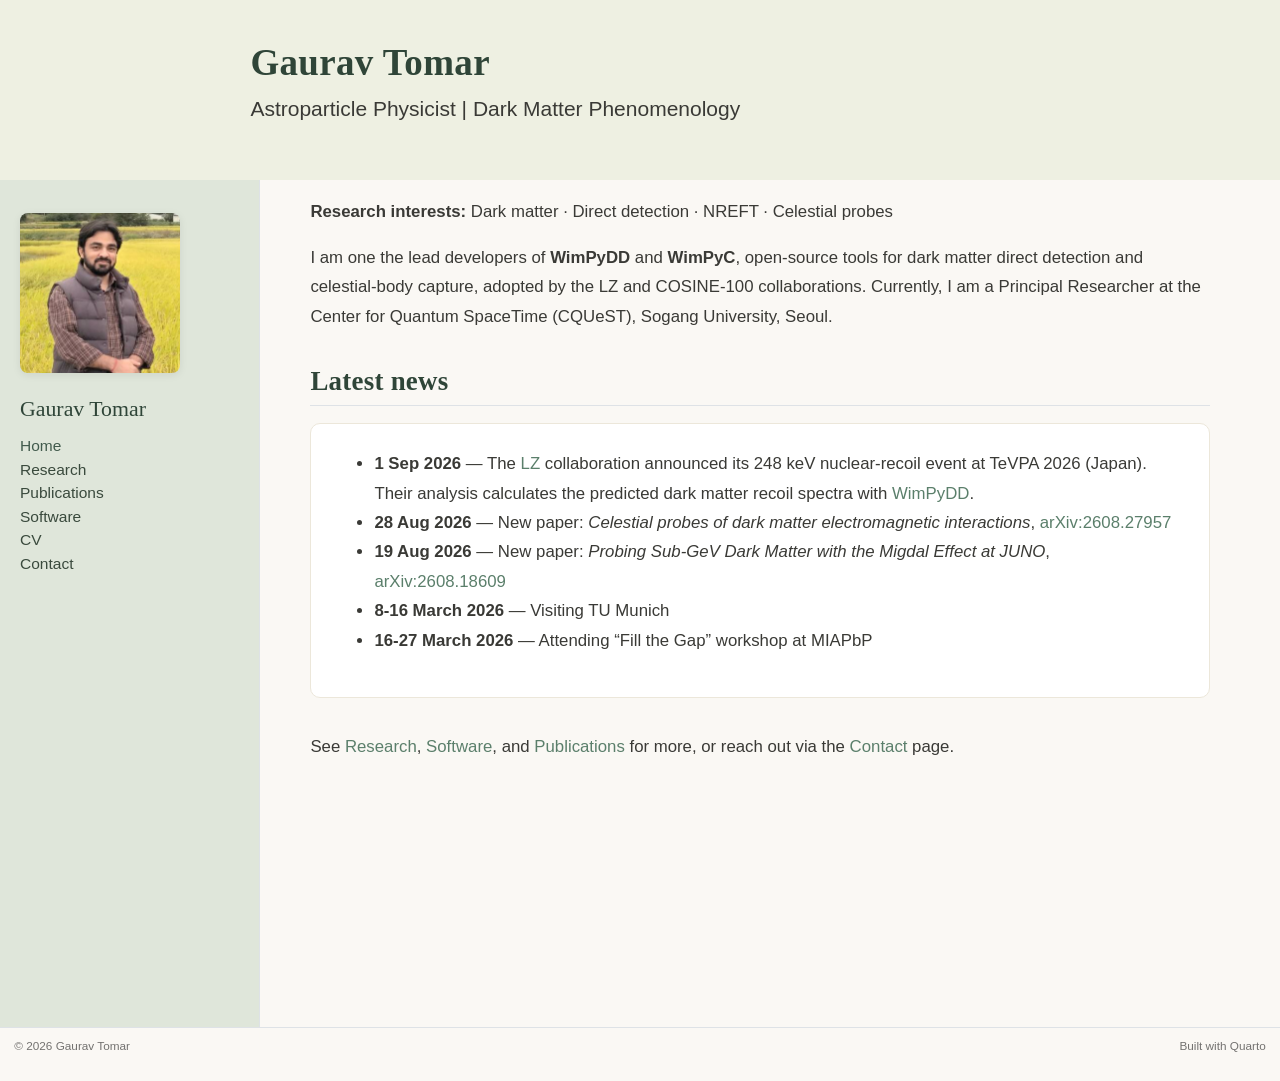
<file: index.html>
<!DOCTYPE html>
<html xmlns="http://www.w3.org/1999/xhtml" lang="en" xml:lang="en"><head>

<meta charset="utf-8">
<meta name="generator" content="quarto-1.10.18">

<meta name="viewport" content="width=device-width, initial-scale=1.0, user-scalable=yes">


<title>Gaurav Tomar</title>
<style>
/* Default styles provided by pandoc.
** See https://pandoc.org/MANUAL.html#variables-for-html for config info.
*/
span.smallcaps{font-variant: small-caps;}
div.columns{display: flex; gap: 1.5em;}
div.column{flex: auto;}
@media screen {
div.columns{gap: min(4vw, 1.5em);}
div.column{overflow-x: auto;}
}
div.hanging-indent{margin-left: 1.5em; text-indent: -1.5em;}
ul.task-list{list-style: none;}
ul.task-list li input[type="checkbox"] {
  width: 0.8em;
  margin: 0 0.8em 0.2em -1em; /* quarto-specific, see https://github.com/quarto-dev/quarto-cli/issues/4556 */ 
  vertical-align: middle;
}
</style>


<script src="site_libs/quarto-nav/quarto-nav.js"></script>
<script src="site_libs/quarto-nav/headroom.min.js"></script>
<script src="site_libs/clipboard/clipboard.min.js"></script>
<script src="site_libs/quarto-search/autocomplete.umd.js"></script>
<script src="site_libs/quarto-search/fuse.min.js"></script>
<script src="site_libs/quarto-search/quarto-search.js"></script>
<meta name="quarto:offset" content="./">
<script src="site_libs/quarto-html/quarto.js" type="module"></script>
<script src="site_libs/quarto-html/tabsets/tabsets.js" type="module"></script>
<script src="site_libs/quarto-html/popper.min.js"></script>
<script src="site_libs/quarto-html/tippy.umd.min.js"></script>
<script src="site_libs/quarto-html/anchor.min.js"></script>
<link href="site_libs/quarto-html/tippy.css" rel="stylesheet">
<link href="site_libs/quarto-html/quarto-syntax-highlighting-64a204ab8560d761af7679ceaba22944.css" rel="stylesheet" id="quarto-text-highlighting-styles">
<script src="site_libs/bootstrap/bootstrap.min.js"></script>
<link href="site_libs/bootstrap/bootstrap-icons.css" rel="stylesheet">
<link href="site_libs/bootstrap/bootstrap-e69eade5d46d3f42a727cbad6e62cd11.min.css" rel="stylesheet" append-hash="true" id="quarto-bootstrap" data-mode="light">
<script id="quarto-search-options" type="application/json">{
  "location": "sidebar",
  "copy-button": false,
  "collapse-after": 3,
  "panel-placement": "start",
  "type": "textbox",
  "limit": 50,
  "keyboard-shortcut": [
    "f",
    "/",
    "s"
  ],
  "show-item-context": false,
  "language": {
    "search-no-results-text": "No results",
    "search-matching-documents-text": "matching documents",
    "search-copy-link-title": "Copy link to search",
    "search-hide-matches-text": "Hide additional matches",
    "search-more-match-text": "more match in this document",
    "search-more-matches-text": "more matches in this document",
    "search-clear-button-title": "Clear",
    "search-text-placeholder": "",
    "search-detached-cancel-button-title": "Cancel",
    "search-submit-button-title": "Submit",
    "search-label": "Search"
  }
}</script>
<style>html{ scroll-behavior: smooth; }</style>
<style>

      .quarto-title-block .quarto-title-banner {
        background: #eef0e2;
      }
</style>


<link rel="stylesheet" href="styles.css">
</head>

<body class="nav-sidebar docked fullcontent quarto-light">

<div id="quarto-search-results"></div>
  <header id="quarto-header" class="headroom fixed-top quarto-banner">
  <nav class="quarto-secondary-nav">
    <div class="container-fluid d-flex">
      <button type="button" class="quarto-btn-toggle btn" data-bs-toggle="collapse" role="button" data-bs-target=".quarto-sidebar-collapse-item" aria-controls="quarto-sidebar" aria-expanded="false" aria-label="Toggle sidebar navigation" onclick="if (window.quartoToggleHeadroom) { window.quartoToggleHeadroom(); }">
        <i class="bi bi-layout-text-sidebar-reverse"></i>
      </button>
        <nav class="quarto-page-breadcrumbs" aria-label="breadcrumb"><ol class="breadcrumb"><li class="breadcrumb-item"><a href="./index.html">Home</a></li></ol></nav>
        <a class="flex-grow-1" role="navigation" data-bs-toggle="collapse" data-bs-target=".quarto-sidebar-collapse-item" aria-controls="quarto-sidebar" aria-expanded="false" aria-label="Toggle sidebar navigation" onclick="if (window.quartoToggleHeadroom) { window.quartoToggleHeadroom(); }">      
        </a>
    </div>
  </nav>
</header>
<!-- content -->
<header id="title-block-header" class="quarto-title-block default page-columns page-full">
  <div class="quarto-title-banner page-columns page-full">
    <div class="quarto-title column-body">
      <h1 class="title">Gaurav Tomar</h1>
            <p class="subtitle lead">Astroparticle Physicist | Dark Matter Phenomenology</p>
                      </div>
  </div>
    
  
  <div class="quarto-title-meta">

      
    
      
    </div>
    
  
  </header><div id="quarto-content" class="quarto-container page-columns page-rows-contents page-layout-article">
<!-- sidebar -->
  <nav id="quarto-sidebar" class="sidebar collapse collapse-horizontal quarto-sidebar-collapse-item sidebar-navigation docked overflow-auto">
    <div class="pt-lg-2 mt-2 text-left sidebar-header sidebar-header-stacked">
      <a href="./index.html" class="sidebar-logo-link">
      <img src="./photo.jpg" alt="Gaurav Tomar" class="sidebar-logo light-content py-0 d-lg-inline d-none">
      <img src="./photo.jpg" alt="Gaurav Tomar" class="sidebar-logo dark-content py-0 d-lg-inline d-none">
      </a>
    <div class="sidebar-title mb-0 py-0">
      <a href="./">Gaurav Tomar</a> 
    </div>
      </div>
    <div class="sidebar-menu-container"> 
    <ul class="list-unstyled mt-1">
        <li class="sidebar-item">
  <div class="sidebar-item-container"> 
  <a href="./index.html" class="sidebar-item-text sidebar-link active">
 <span class="menu-text">Home</span></a>
  </div>
</li>
        <li class="sidebar-item">
  <div class="sidebar-item-container"> 
  <a href="./research.html" class="sidebar-item-text sidebar-link">
 <span class="menu-text">Research</span></a>
  </div>
</li>
        <li class="sidebar-item">
  <div class="sidebar-item-container"> 
  <a href="./publications.html" class="sidebar-item-text sidebar-link">
 <span class="menu-text">Publications</span></a>
  </div>
</li>
        <li class="sidebar-item">
  <div class="sidebar-item-container"> 
  <a href="./software.html" class="sidebar-item-text sidebar-link">
 <span class="menu-text">Software</span></a>
  </div>
</li>
        <li class="sidebar-item">
  <div class="sidebar-item-container"> 
  <a href="./cv.html" class="sidebar-item-text sidebar-link">
 <span class="menu-text">CV</span></a>
  </div>
</li>
        <li class="sidebar-item">
  <div class="sidebar-item-container"> 
  <a href="./contact.html" class="sidebar-item-text sidebar-link">
 <span class="menu-text">Contact</span></a>
  </div>
</li>
    </ul>
    </div>
</nav>
<div id="quarto-sidebar-glass" class="quarto-sidebar-collapse-item" data-bs-toggle="collapse" data-bs-target=".quarto-sidebar-collapse-item"></div>
<!-- margin-sidebar -->
    
<!-- main -->
<main class="content quarto-banner-title-block" id="quarto-document-content">





<p>
<strong>Research interests:</strong> Dark matter · Direct detection · NREFT · Celestial probes
</p>
<p>
I am one the lead developers of <strong>WimPyDD</strong> and <strong>WimPyC</strong>, open-source tools for dark matter direct detection and celestial-body capture, adopted by the LZ and COSINE-100 collaborations. Currently, I am a Principal Researcher at the Center for Quantum SpaceTime (CQUeST), Sogang University, Seoul.
</p>
<section id="latest-news" class="level2">
<h2 class="anchored" data-anchor-id="latest-news">Latest news</h2>
<div class="card-soft">
<ul>
<li><strong>1 Sep 2026</strong> — The <a href="https://arxiv.org/abs/2609.02823">LZ</a> collaboration announced its 248 keV nuclear-recoil event at TeVPA 2026 (Japan). Their analysis calculates the predicted dark matter recoil spectra with <a href="https://wimpydd.hepforge.org">WimPyDD</a>.</li>
<li><strong>28 Aug 2026</strong> — New paper: <em>Celestial probes of dark matter electromagnetic interactions</em>, <a href="https://arxiv.org/abs/2608.27957">arXiv:2608.27957</a></li>
<li><strong>19 Aug 2026</strong> — New paper: <em>Probing Sub-GeV Dark Matter with the Migdal Effect at JUNO</em>, <a href="https://arxiv.org/abs/2608.18609">arXiv:2608.18609</a></li>
<li><strong>8-16 March 2026</strong> — Visiting TU Munich</li>
<li><strong>16-27 March 2026</strong> — Attending “Fill the Gap” workshop at MIAPbP</li>
</ul>
</div>
<p style="margin-top: 2rem;">
See <a href="./research.html">Research</a>, <a href="./software.html">Software</a>, and <a href="./publications.html">Publications</a> for more, or reach out via the <a href="./contact.html">Contact</a> page.
</p>


</section>

</main> <!-- /main -->
<script id="quarto-html-after-body" type="application/javascript">
  window.document.addEventListener("DOMContentLoaded", function (event) {
    const icon = "";
    const anchorJS = new window.AnchorJS();
    anchorJS.options = {
      placement: 'right',
      icon: icon
    };
    anchorJS.add('.anchored');
    const isCodeAnnotation = (el) => {
      for (const clz of el.classList) {
        if (clz.startsWith('code-annotation-')) {                     
          return true;
        }
      }
      return false;
    }
    const onCopySuccess = function(e) {
      // button target
      const button = e.trigger;
      // don't keep focus
      button.blur();
      // flash "checked"
      button.classList.add('code-copy-button-checked');
      var currentTitle = button.getAttribute("title");
      button.setAttribute("title", "Copied!");
      let tooltip;
      if (window.bootstrap) {
        button.setAttribute("data-bs-toggle", "tooltip");
        button.setAttribute("data-bs-placement", "left");
        button.setAttribute("data-bs-title", "Copied!");
        tooltip = new bootstrap.Tooltip(button, 
          { trigger: "manual", 
            customClass: "code-copy-button-tooltip",
            offset: [0, -8]});
        tooltip.show();    
      }
      setTimeout(function() {
        if (tooltip) {
          tooltip.hide();
          button.removeAttribute("data-bs-title");
          button.removeAttribute("data-bs-toggle");
          button.removeAttribute("data-bs-placement");
        }
        button.setAttribute("title", currentTitle);
        button.classList.remove('code-copy-button-checked');
      }, 1000);
      // clear code selection
      e.clearSelection();
    }
    const getTextToCopy = function(trigger) {
      const outerScaffold = trigger.parentElement.cloneNode(true);
      const codeEl = outerScaffold.querySelector('code');
      for (const childEl of codeEl.children) {
        if (isCodeAnnotation(childEl)) {
          childEl.remove();
        }
      }
      return codeEl.innerText;
    }
    const clipboard = new window.ClipboardJS('.code-copy-button:not([data-in-quarto-modal])', {
      text: getTextToCopy
    });
    clipboard.on('success', onCopySuccess);
    if (window.document.getElementById('quarto-embedded-source-code-modal')) {
      const clipboardModal = new window.ClipboardJS('.code-copy-button[data-in-quarto-modal]', {
        text: getTextToCopy,
        container: window.document.getElementById('quarto-embedded-source-code-modal')
      });
      clipboardModal.on('success', onCopySuccess);
    }
      var localhostRegex = new RegExp(/^(?:http|https):\/\/localhost\:?[0-9]*\//);
      var mailtoRegex = new RegExp(/^mailto:/);
        var filterRegex = new RegExp("https:\/\/tomarphysics\.github\.io\/webpage");
      var isInternal = (href) => {
          return filterRegex.test(href) || localhostRegex.test(href) || mailtoRegex.test(href);
      }
      // Inspect non-navigation links and adorn them if external
     var links = window.document.querySelectorAll('a[href]:not(.nav-link):not(.navbar-brand):not(.toc-action):not(.sidebar-link):not(.sidebar-item-toggle):not(.pagination-link):not(.no-external):not([aria-hidden]):not(.dropdown-item):not(.quarto-navigation-tool):not(.about-link)');
      for (var i=0; i<links.length; i++) {
        const link = links[i];
        if (!isInternal(link.href)) {
          // undo the damage that might have been done by quarto-nav.js in the case of
          // links that we want to consider external
          if (link.dataset.originalHref !== undefined) {
            link.href = link.dataset.originalHref;
          }
        }
      }
    function tippyHover(el, contentFn, onTriggerFn, onUntriggerFn) {
      const config = {
        allowHTML: true,
        maxWidth: 500,
        delay: 100,
        arrow: false,
        appendTo: function(el) {
            return el.parentElement;
        },
        interactive: true,
        interactiveBorder: 10,
        theme: 'quarto',
        placement: 'bottom-start',
      };
      if (contentFn) {
        config.content = contentFn;
      }
      if (onTriggerFn) {
        config.onTrigger = onTriggerFn;
      }
      if (onUntriggerFn) {
        config.onUntrigger = onUntriggerFn;
      }
      window.tippy(el, config); 
    }
    const noterefs = window.document.querySelectorAll('a[role="doc-noteref"]');
    for (var i=0; i<noterefs.length; i++) {
      const ref = noterefs[i];
      tippyHover(ref, function() {
        // use id or data attribute instead here
        let href = ref.getAttribute('data-footnote-href') || ref.getAttribute('href');
        try { href = new URL(href).hash; } catch {}
        const id = href.replace(/^#\/?/, "");
        const note = window.document.getElementById(id);
        if (note) {
          return note.innerHTML;
        } else {
          return "";
        }
      });
    }
    const xrefs = window.document.querySelectorAll('a.quarto-xref');
    const processXRef = (id, note) => {
      // Strip column container classes
      const stripColumnClz = (el) => {
        el.classList.remove("page-full", "page-columns");
        if (el.children) {
          for (const child of el.children) {
            stripColumnClz(child);
          }
        }
      }
      stripColumnClz(note)
      if (id === null || id.startsWith('sec-')) {
        // Special case sections, only their first couple elements
        const container = document.createElement("div");
        if (note.children && note.children.length > 2) {
          container.appendChild(note.children[0].cloneNode(true));
          for (let i = 1; i < note.children.length; i++) {
            const child = note.children[i];
            if (child.tagName === "P" && child.innerText === "") {
              continue;
            } else {
              container.appendChild(child.cloneNode(true));
              break;
            }
          }
          if (window.Quarto?.typesetMath) {
            window.Quarto.typesetMath(container);
          }
          return container.innerHTML
        } else {
          if (window.Quarto?.typesetMath) {
            window.Quarto.typesetMath(note);
          }
          return note.innerHTML;
        }
      } else {
        // Remove any anchor links if they are present
        const anchorLink = note.querySelector('a.anchorjs-link');
        if (anchorLink) {
          anchorLink.remove();
        }
        if (window.Quarto?.typesetMath) {
          window.Quarto.typesetMath(note);
        }
        if (note.classList.contains("callout")) {
          return note.outerHTML;
        } else {
          return note.innerHTML;
        }
      }
    }
    for (var i=0; i<xrefs.length; i++) {
      const xref = xrefs[i];
      tippyHover(xref, undefined, function(instance) {
        instance.disable();
        let url = xref.getAttribute('href');
        let hash = undefined; 
        if (url.startsWith('#')) {
          hash = url;
        } else {
          try { hash = new URL(url).hash; } catch {}
        }
        if (hash) {
          const id = hash.replace(/^#\/?/, "");
          const note = window.document.getElementById(id);
          if (note !== null) {
            try {
              const html = processXRef(id, note.cloneNode(true));
              instance.setContent(html);
            } finally {
              instance.enable();
              instance.show();
            }
          } else {
            // See if we can fetch this
            fetch(url.split('#')[0])
            .then(res => res.text())
            .then(html => {
              const parser = new DOMParser();
              const htmlDoc = parser.parseFromString(html, "text/html");
              const note = htmlDoc.getElementById(id);
              if (note !== null) {
                const html = processXRef(id, note);
                instance.setContent(html);
              } 
            }).finally(() => {
              instance.enable();
              instance.show();
            });
          }
        } else {
          // See if we can fetch a full url (with no hash to target)
          // This is a special case and we should probably do some content thinning / targeting
          fetch(url)
          .then(res => res.text())
          .then(html => {
            const parser = new DOMParser();
            const htmlDoc = parser.parseFromString(html, "text/html");
            const note = htmlDoc.querySelector('main.content');
            if (note !== null) {
              // This should only happen for chapter cross references
              // (since there is no id in the URL)
              // remove the first header
              if (note.children.length > 0 && note.children[0].tagName === "HEADER") {
                note.children[0].remove();
              }
              const html = processXRef(null, note);
              instance.setContent(html);
            } 
          }).finally(() => {
            instance.enable();
            instance.show();
          });
        }
      }, function(instance) {
      });
    }
        let selectedAnnoteEl;
        const selectorForAnnotation = ( cell, annotation) => {
          let cellAttr = 'data-code-cell="' + cell + '"';
          let lineAttr = 'data-code-annotation="' +  annotation + '"';
          const selector = 'span[' + cellAttr + '][' + lineAttr + ']';
          return selector;
        }
        const selectCodeLines = (annoteEl) => {
          const doc = window.document;
          const targetCell = annoteEl.getAttribute("data-target-cell");
          const targetAnnotation = annoteEl.getAttribute("data-target-annotation");
          const annoteSpan = window.document.querySelector(selectorForAnnotation(targetCell, targetAnnotation));
          const lines = annoteSpan.getAttribute("data-code-lines").split(",");
          const lineIds = lines.map((line) => {
            return targetCell + "-" + line;
          })
          let top = null;
          let height = null;
          let parent = null;
          if (lineIds.length > 0) {
              //compute the position of the single el (top and bottom and make a div)
              const el = window.document.getElementById(lineIds[0]);
              top = el.offsetTop;
              height = el.offsetHeight;
              parent = el.parentElement.parentElement;
            if (lineIds.length > 1) {
              const lastEl = window.document.getElementById(lineIds[lineIds.length - 1]);
              const bottom = lastEl.offsetTop + lastEl.offsetHeight;
              height = bottom - top;
            }
            if (top !== null && height !== null && parent !== null) {
              // cook up a div (if necessary) and position it 
              let div = window.document.getElementById("code-annotation-line-highlight");
              if (div === null) {
                div = window.document.createElement("div");
                div.setAttribute("id", "code-annotation-line-highlight");
                div.style.position = 'absolute';
                parent.appendChild(div);
              }
              div.style.top = top - 2 + "px";
              div.style.height = height + 4 + "px";
              div.style.left = 0;
              let gutterDiv = window.document.getElementById("code-annotation-line-highlight-gutter");
              if (gutterDiv === null) {
                gutterDiv = window.document.createElement("div");
                gutterDiv.setAttribute("id", "code-annotation-line-highlight-gutter");
                gutterDiv.style.position = 'absolute';
                const codeCell = window.document.getElementById(targetCell);
                const gutter = codeCell.querySelector('.code-annotation-gutter');
                gutter.appendChild(gutterDiv);
              }
              gutterDiv.style.top = top - 2 + "px";
              gutterDiv.style.height = height + 4 + "px";
            }
            selectedAnnoteEl = annoteEl;
          }
        };
        const unselectCodeLines = () => {
          const elementsIds = ["code-annotation-line-highlight", "code-annotation-line-highlight-gutter"];
          elementsIds.forEach((elId) => {
            const div = window.document.getElementById(elId);
            if (div) {
              div.remove();
            }
          });
          selectedAnnoteEl = undefined;
        };
          // Handle positioning of the toggle
      window.addEventListener(
        "resize",
        throttle(() => {
          elRect = undefined;
          if (selectedAnnoteEl) {
            selectCodeLines(selectedAnnoteEl);
          }
        }, 10)
      );
      function throttle(fn, ms) {
      let throttle = false;
      let timer;
        return (...args) => {
          if(!throttle) { // first call gets through
              fn.apply(this, args);
              throttle = true;
          } else { // all the others get throttled
              if(timer) clearTimeout(timer); // cancel #2
              timer = setTimeout(() => {
                fn.apply(this, args);
                timer = throttle = false;
              }, ms);
          }
        };
      }
        // Attach click handler to the DT
        const annoteDls = window.document.querySelectorAll('dt[data-target-cell]');
        for (const annoteDlNode of annoteDls) {
          annoteDlNode.addEventListener('click', (event) => {
            const clickedEl = event.target;
            if (clickedEl !== selectedAnnoteEl) {
              unselectCodeLines();
              const activeEl = window.document.querySelector('dt[data-target-cell].code-annotation-active');
              if (activeEl) {
                activeEl.classList.remove('code-annotation-active');
              }
              selectCodeLines(clickedEl);
              clickedEl.classList.add('code-annotation-active');
            } else {
              // Unselect the line
              unselectCodeLines();
              clickedEl.classList.remove('code-annotation-active');
            }
          });
        }
    const findCites = (el) => {
      const parentEl = el.parentElement;
      if (parentEl) {
        const cites = parentEl.dataset.cites;
        if (cites) {
          return {
            el,
            cites: cites.split(' ')
          };
        } else {
          return findCites(el.parentElement)
        }
      } else {
        return undefined;
      }
    };
    var bibliorefs = window.document.querySelectorAll('a[role="doc-biblioref"]');
    for (var i=0; i<bibliorefs.length; i++) {
      const ref = bibliorefs[i];
      const citeInfo = findCites(ref);
      if (citeInfo) {
        tippyHover(citeInfo.el, function() {
          var popup = window.document.createElement('div');
          citeInfo.cites.forEach(function(cite) {
            var citeDiv = window.document.createElement('div');
            citeDiv.classList.add('hanging-indent');
            citeDiv.classList.add('csl-entry');
            var biblioDiv = window.document.getElementById('ref-' + cite);
            if (biblioDiv) {
              citeDiv.innerHTML = biblioDiv.innerHTML;
            }
            popup.appendChild(citeDiv);
          });
          return popup.innerHTML;
        });
      }
    }
  });
  </script>
</div> <!-- /content -->
<footer class="footer">
  <div class="nav-footer">
    <div class="nav-footer-left">
<p>© 2026 Gaurav Tomar</p>
</div>   
    <div class="nav-footer-center">
      &nbsp;
    </div>
    <div class="nav-footer-right">
<p>Built with Quarto</p>
</div>
  </div>
</footer>




<script src="site_libs/quarto-html/zenscroll-min.js"></script>
</body></html>
</file>
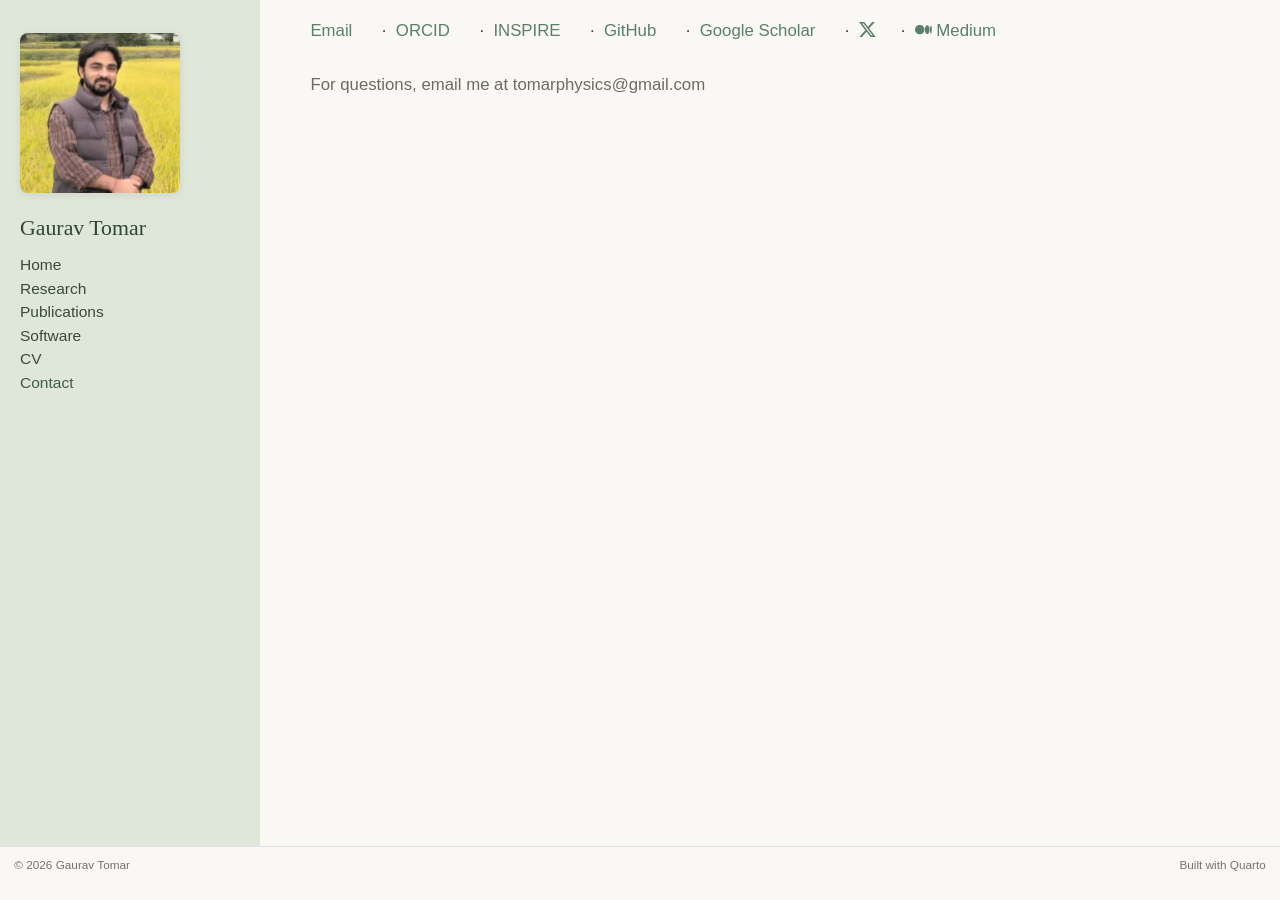
<file: contact.html>
<!DOCTYPE html>
<html xmlns="http://www.w3.org/1999/xhtml" lang="en" xml:lang="en"><head>

<meta charset="utf-8">
<meta name="generator" content="quarto-1.10.18">

<meta name="viewport" content="width=device-width, initial-scale=1.0, user-scalable=yes">


<title>contact – Gaurav Tomar</title>
<style>
/* Default styles provided by pandoc.
** See https://pandoc.org/MANUAL.html#variables-for-html for config info.
*/
span.smallcaps{font-variant: small-caps;}
div.columns{display: flex; gap: 1.5em;}
div.column{flex: auto;}
@media screen {
div.columns{gap: min(4vw, 1.5em);}
div.column{overflow-x: auto;}
}
div.hanging-indent{margin-left: 1.5em; text-indent: -1.5em;}
ul.task-list{list-style: none;}
ul.task-list li input[type="checkbox"] {
  width: 0.8em;
  margin: 0 0.8em 0.2em -1em; /* quarto-specific, see https://github.com/quarto-dev/quarto-cli/issues/4556 */ 
  vertical-align: middle;
}
</style>


<script src="site_libs/quarto-nav/quarto-nav.js"></script>
<script src="site_libs/quarto-nav/headroom.min.js"></script>
<script src="site_libs/clipboard/clipboard.min.js"></script>
<script src="site_libs/quarto-search/autocomplete.umd.js"></script>
<script src="site_libs/quarto-search/fuse.min.js"></script>
<script src="site_libs/quarto-search/quarto-search.js"></script>
<meta name="quarto:offset" content="./">
<script src="site_libs/quarto-html/quarto.js" type="module"></script>
<script src="site_libs/quarto-html/tabsets/tabsets.js" type="module"></script>
<script src="site_libs/quarto-html/popper.min.js"></script>
<script src="site_libs/quarto-html/tippy.umd.min.js"></script>
<script src="site_libs/quarto-html/anchor.min.js"></script>
<link href="site_libs/quarto-html/tippy.css" rel="stylesheet">
<link href="site_libs/quarto-html/quarto-syntax-highlighting-64a204ab8560d761af7679ceaba22944.css" rel="stylesheet" id="quarto-text-highlighting-styles">
<script src="site_libs/bootstrap/bootstrap.min.js"></script>
<link href="site_libs/bootstrap/bootstrap-icons.css" rel="stylesheet">
<link href="site_libs/bootstrap/bootstrap-e69eade5d46d3f42a727cbad6e62cd11.min.css" rel="stylesheet" append-hash="true" id="quarto-bootstrap" data-mode="light">
<script id="quarto-search-options" type="application/json">{
  "location": "sidebar",
  "copy-button": false,
  "collapse-after": 3,
  "panel-placement": "start",
  "type": "textbox",
  "limit": 50,
  "keyboard-shortcut": [
    "f",
    "/",
    "s"
  ],
  "show-item-context": false,
  "language": {
    "search-no-results-text": "No results",
    "search-matching-documents-text": "matching documents",
    "search-copy-link-title": "Copy link to search",
    "search-hide-matches-text": "Hide additional matches",
    "search-more-match-text": "more match in this document",
    "search-more-matches-text": "more matches in this document",
    "search-clear-button-title": "Clear",
    "search-text-placeholder": "",
    "search-detached-cancel-button-title": "Cancel",
    "search-submit-button-title": "Submit",
    "search-label": "Search"
  }
}</script>
<style>html{ scroll-behavior: smooth; }</style>
<style>

      .quarto-title-block .quarto-title-banner {
        background: #eef0e2;
      }
</style>


<link rel="stylesheet" href="styles.css">
</head>

<body class="nav-sidebar docked fullcontent quarto-light">

<div id="quarto-search-results"></div>
  <header id="quarto-header" class="headroom fixed-top quarto-banner">
  <nav class="quarto-secondary-nav">
    <div class="container-fluid d-flex">
      <button type="button" class="quarto-btn-toggle btn" data-bs-toggle="collapse" role="button" data-bs-target=".quarto-sidebar-collapse-item" aria-controls="quarto-sidebar" aria-expanded="false" aria-label="Toggle sidebar navigation" onclick="if (window.quartoToggleHeadroom) { window.quartoToggleHeadroom(); }">
        <i class="bi bi-layout-text-sidebar-reverse"></i>
      </button>
        <nav class="quarto-page-breadcrumbs" aria-label="breadcrumb"><ol class="breadcrumb"><li class="breadcrumb-item"><a href="./contact.html">Contact</a></li></ol></nav>
        <a class="flex-grow-1" role="navigation" data-bs-toggle="collapse" data-bs-target=".quarto-sidebar-collapse-item" aria-controls="quarto-sidebar" aria-expanded="false" aria-label="Toggle sidebar navigation" onclick="if (window.quartoToggleHeadroom) { window.quartoToggleHeadroom(); }">      
        </a>
    </div>
  </nav>
</header>
<!-- content -->
<header id="title-block-header" class="quarto-title-block"></header><div id="quarto-content" class="quarto-container page-columns page-rows-contents page-layout-article">
<!-- sidebar -->
  <nav id="quarto-sidebar" class="sidebar collapse collapse-horizontal quarto-sidebar-collapse-item sidebar-navigation docked overflow-auto">
    <div class="pt-lg-2 mt-2 text-left sidebar-header sidebar-header-stacked">
      <a href="./index.html" class="sidebar-logo-link">
      <img src="./photo.jpg" alt="Gaurav Tomar" class="sidebar-logo light-content py-0 d-lg-inline d-none">
      <img src="./photo.jpg" alt="Gaurav Tomar" class="sidebar-logo dark-content py-0 d-lg-inline d-none">
      </a>
    <div class="sidebar-title mb-0 py-0">
      <a href="./">Gaurav Tomar</a> 
    </div>
      </div>
    <div class="sidebar-menu-container"> 
    <ul class="list-unstyled mt-1">
        <li class="sidebar-item">
  <div class="sidebar-item-container"> 
  <a href="./index.html" class="sidebar-item-text sidebar-link">
 <span class="menu-text">Home</span></a>
  </div>
</li>
        <li class="sidebar-item">
  <div class="sidebar-item-container"> 
  <a href="./research.html" class="sidebar-item-text sidebar-link">
 <span class="menu-text">Research</span></a>
  </div>
</li>
        <li class="sidebar-item">
  <div class="sidebar-item-container"> 
  <a href="./publications.html" class="sidebar-item-text sidebar-link">
 <span class="menu-text">Publications</span></a>
  </div>
</li>
        <li class="sidebar-item">
  <div class="sidebar-item-container"> 
  <a href="./software.html" class="sidebar-item-text sidebar-link">
 <span class="menu-text">Software</span></a>
  </div>
</li>
        <li class="sidebar-item">
  <div class="sidebar-item-container"> 
  <a href="./cv.html" class="sidebar-item-text sidebar-link">
 <span class="menu-text">CV</span></a>
  </div>
</li>
        <li class="sidebar-item">
  <div class="sidebar-item-container"> 
  <a href="./contact.html" class="sidebar-item-text sidebar-link active">
 <span class="menu-text">Contact</span></a>
  </div>
</li>
    </ul>
    </div>
</nav>
<div id="quarto-sidebar-glass" class="quarto-sidebar-collapse-item" data-bs-toggle="collapse" data-bs-target=".quarto-sidebar-collapse-item"></div>
<!-- margin-sidebar -->
    
<!-- main -->
<main class="content quarto-banner-title-block" id="quarto-document-content">




<div class="contact-list">
<p><a href="mailto:tomarphysics@gmail.com">Email</a> &nbsp;·&nbsp; <a href="https://orcid.org/0000-0002-3468-5306">ORCID</a> &nbsp;·&nbsp; <a href="https://inspirehep.net/authors/1272277">INSPIRE</a> &nbsp;·&nbsp; <a href="https://github.com/tomarphysics">GitHub</a> &nbsp;·&nbsp; <a href="https://scholar.google.com/citations?user=i1wWhSoAAAAJ&amp;hl=en">Google Scholar</a> &nbsp;·&nbsp; <a href="https://x.com/tomarphysics"><i class="bi bi-twitter-x"></i></a>&nbsp;·&nbsp; <a href="https://medium.com/@tomarphysics"><i class="bi bi-medium"></i> Medium</a></p>
</div>
<div style="margin-top:1.5rem; color:#6b6b63;">
<p>For questions, email me at tomarphysics@gmail.com</p>
</div>



</main> <!-- /main -->
<script id="quarto-html-after-body" type="application/javascript">
  window.document.addEventListener("DOMContentLoaded", function (event) {
    const icon = "";
    const anchorJS = new window.AnchorJS();
    anchorJS.options = {
      placement: 'right',
      icon: icon
    };
    anchorJS.add('.anchored');
    const isCodeAnnotation = (el) => {
      for (const clz of el.classList) {
        if (clz.startsWith('code-annotation-')) {                     
          return true;
        }
      }
      return false;
    }
    const onCopySuccess = function(e) {
      // button target
      const button = e.trigger;
      // don't keep focus
      button.blur();
      // flash "checked"
      button.classList.add('code-copy-button-checked');
      var currentTitle = button.getAttribute("title");
      button.setAttribute("title", "Copied!");
      let tooltip;
      if (window.bootstrap) {
        button.setAttribute("data-bs-toggle", "tooltip");
        button.setAttribute("data-bs-placement", "left");
        button.setAttribute("data-bs-title", "Copied!");
        tooltip = new bootstrap.Tooltip(button, 
          { trigger: "manual", 
            customClass: "code-copy-button-tooltip",
            offset: [0, -8]});
        tooltip.show();    
      }
      setTimeout(function() {
        if (tooltip) {
          tooltip.hide();
          button.removeAttribute("data-bs-title");
          button.removeAttribute("data-bs-toggle");
          button.removeAttribute("data-bs-placement");
        }
        button.setAttribute("title", currentTitle);
        button.classList.remove('code-copy-button-checked');
      }, 1000);
      // clear code selection
      e.clearSelection();
    }
    const getTextToCopy = function(trigger) {
      const outerScaffold = trigger.parentElement.cloneNode(true);
      const codeEl = outerScaffold.querySelector('code');
      for (const childEl of codeEl.children) {
        if (isCodeAnnotation(childEl)) {
          childEl.remove();
        }
      }
      return codeEl.innerText;
    }
    const clipboard = new window.ClipboardJS('.code-copy-button:not([data-in-quarto-modal])', {
      text: getTextToCopy
    });
    clipboard.on('success', onCopySuccess);
    if (window.document.getElementById('quarto-embedded-source-code-modal')) {
      const clipboardModal = new window.ClipboardJS('.code-copy-button[data-in-quarto-modal]', {
        text: getTextToCopy,
        container: window.document.getElementById('quarto-embedded-source-code-modal')
      });
      clipboardModal.on('success', onCopySuccess);
    }
      var localhostRegex = new RegExp(/^(?:http|https):\/\/localhost\:?[0-9]*\//);
      var mailtoRegex = new RegExp(/^mailto:/);
        var filterRegex = new RegExp("https:\/\/tomarphysics\.github\.io\/webpage");
      var isInternal = (href) => {
          return filterRegex.test(href) || localhostRegex.test(href) || mailtoRegex.test(href);
      }
      // Inspect non-navigation links and adorn them if external
     var links = window.document.querySelectorAll('a[href]:not(.nav-link):not(.navbar-brand):not(.toc-action):not(.sidebar-link):not(.sidebar-item-toggle):not(.pagination-link):not(.no-external):not([aria-hidden]):not(.dropdown-item):not(.quarto-navigation-tool):not(.about-link)');
      for (var i=0; i<links.length; i++) {
        const link = links[i];
        if (!isInternal(link.href)) {
          // undo the damage that might have been done by quarto-nav.js in the case of
          // links that we want to consider external
          if (link.dataset.originalHref !== undefined) {
            link.href = link.dataset.originalHref;
          }
        }
      }
    function tippyHover(el, contentFn, onTriggerFn, onUntriggerFn) {
      const config = {
        allowHTML: true,
        maxWidth: 500,
        delay: 100,
        arrow: false,
        appendTo: function(el) {
            return el.parentElement;
        },
        interactive: true,
        interactiveBorder: 10,
        theme: 'quarto',
        placement: 'bottom-start',
      };
      if (contentFn) {
        config.content = contentFn;
      }
      if (onTriggerFn) {
        config.onTrigger = onTriggerFn;
      }
      if (onUntriggerFn) {
        config.onUntrigger = onUntriggerFn;
      }
      window.tippy(el, config); 
    }
    const noterefs = window.document.querySelectorAll('a[role="doc-noteref"]');
    for (var i=0; i<noterefs.length; i++) {
      const ref = noterefs[i];
      tippyHover(ref, function() {
        // use id or data attribute instead here
        let href = ref.getAttribute('data-footnote-href') || ref.getAttribute('href');
        try { href = new URL(href).hash; } catch {}
        const id = href.replace(/^#\/?/, "");
        const note = window.document.getElementById(id);
        if (note) {
          return note.innerHTML;
        } else {
          return "";
        }
      });
    }
    const xrefs = window.document.querySelectorAll('a.quarto-xref');
    const processXRef = (id, note) => {
      // Strip column container classes
      const stripColumnClz = (el) => {
        el.classList.remove("page-full", "page-columns");
        if (el.children) {
          for (const child of el.children) {
            stripColumnClz(child);
          }
        }
      }
      stripColumnClz(note)
      if (id === null || id.startsWith('sec-')) {
        // Special case sections, only their first couple elements
        const container = document.createElement("div");
        if (note.children && note.children.length > 2) {
          container.appendChild(note.children[0].cloneNode(true));
          for (let i = 1; i < note.children.length; i++) {
            const child = note.children[i];
            if (child.tagName === "P" && child.innerText === "") {
              continue;
            } else {
              container.appendChild(child.cloneNode(true));
              break;
            }
          }
          if (window.Quarto?.typesetMath) {
            window.Quarto.typesetMath(container);
          }
          return container.innerHTML
        } else {
          if (window.Quarto?.typesetMath) {
            window.Quarto.typesetMath(note);
          }
          return note.innerHTML;
        }
      } else {
        // Remove any anchor links if they are present
        const anchorLink = note.querySelector('a.anchorjs-link');
        if (anchorLink) {
          anchorLink.remove();
        }
        if (window.Quarto?.typesetMath) {
          window.Quarto.typesetMath(note);
        }
        if (note.classList.contains("callout")) {
          return note.outerHTML;
        } else {
          return note.innerHTML;
        }
      }
    }
    for (var i=0; i<xrefs.length; i++) {
      const xref = xrefs[i];
      tippyHover(xref, undefined, function(instance) {
        instance.disable();
        let url = xref.getAttribute('href');
        let hash = undefined; 
        if (url.startsWith('#')) {
          hash = url;
        } else {
          try { hash = new URL(url).hash; } catch {}
        }
        if (hash) {
          const id = hash.replace(/^#\/?/, "");
          const note = window.document.getElementById(id);
          if (note !== null) {
            try {
              const html = processXRef(id, note.cloneNode(true));
              instance.setContent(html);
            } finally {
              instance.enable();
              instance.show();
            }
          } else {
            // See if we can fetch this
            fetch(url.split('#')[0])
            .then(res => res.text())
            .then(html => {
              const parser = new DOMParser();
              const htmlDoc = parser.parseFromString(html, "text/html");
              const note = htmlDoc.getElementById(id);
              if (note !== null) {
                const html = processXRef(id, note);
                instance.setContent(html);
              } 
            }).finally(() => {
              instance.enable();
              instance.show();
            });
          }
        } else {
          // See if we can fetch a full url (with no hash to target)
          // This is a special case and we should probably do some content thinning / targeting
          fetch(url)
          .then(res => res.text())
          .then(html => {
            const parser = new DOMParser();
            const htmlDoc = parser.parseFromString(html, "text/html");
            const note = htmlDoc.querySelector('main.content');
            if (note !== null) {
              // This should only happen for chapter cross references
              // (since there is no id in the URL)
              // remove the first header
              if (note.children.length > 0 && note.children[0].tagName === "HEADER") {
                note.children[0].remove();
              }
              const html = processXRef(null, note);
              instance.setContent(html);
            } 
          }).finally(() => {
            instance.enable();
            instance.show();
          });
        }
      }, function(instance) {
      });
    }
        let selectedAnnoteEl;
        const selectorForAnnotation = ( cell, annotation) => {
          let cellAttr = 'data-code-cell="' + cell + '"';
          let lineAttr = 'data-code-annotation="' +  annotation + '"';
          const selector = 'span[' + cellAttr + '][' + lineAttr + ']';
          return selector;
        }
        const selectCodeLines = (annoteEl) => {
          const doc = window.document;
          const targetCell = annoteEl.getAttribute("data-target-cell");
          const targetAnnotation = annoteEl.getAttribute("data-target-annotation");
          const annoteSpan = window.document.querySelector(selectorForAnnotation(targetCell, targetAnnotation));
          const lines = annoteSpan.getAttribute("data-code-lines").split(",");
          const lineIds = lines.map((line) => {
            return targetCell + "-" + line;
          })
          let top = null;
          let height = null;
          let parent = null;
          if (lineIds.length > 0) {
              //compute the position of the single el (top and bottom and make a div)
              const el = window.document.getElementById(lineIds[0]);
              top = el.offsetTop;
              height = el.offsetHeight;
              parent = el.parentElement.parentElement;
            if (lineIds.length > 1) {
              const lastEl = window.document.getElementById(lineIds[lineIds.length - 1]);
              const bottom = lastEl.offsetTop + lastEl.offsetHeight;
              height = bottom - top;
            }
            if (top !== null && height !== null && parent !== null) {
              // cook up a div (if necessary) and position it 
              let div = window.document.getElementById("code-annotation-line-highlight");
              if (div === null) {
                div = window.document.createElement("div");
                div.setAttribute("id", "code-annotation-line-highlight");
                div.style.position = 'absolute';
                parent.appendChild(div);
              }
              div.style.top = top - 2 + "px";
              div.style.height = height + 4 + "px";
              div.style.left = 0;
              let gutterDiv = window.document.getElementById("code-annotation-line-highlight-gutter");
              if (gutterDiv === null) {
                gutterDiv = window.document.createElement("div");
                gutterDiv.setAttribute("id", "code-annotation-line-highlight-gutter");
                gutterDiv.style.position = 'absolute';
                const codeCell = window.document.getElementById(targetCell);
                const gutter = codeCell.querySelector('.code-annotation-gutter');
                gutter.appendChild(gutterDiv);
              }
              gutterDiv.style.top = top - 2 + "px";
              gutterDiv.style.height = height + 4 + "px";
            }
            selectedAnnoteEl = annoteEl;
          }
        };
        const unselectCodeLines = () => {
          const elementsIds = ["code-annotation-line-highlight", "code-annotation-line-highlight-gutter"];
          elementsIds.forEach((elId) => {
            const div = window.document.getElementById(elId);
            if (div) {
              div.remove();
            }
          });
          selectedAnnoteEl = undefined;
        };
          // Handle positioning of the toggle
      window.addEventListener(
        "resize",
        throttle(() => {
          elRect = undefined;
          if (selectedAnnoteEl) {
            selectCodeLines(selectedAnnoteEl);
          }
        }, 10)
      );
      function throttle(fn, ms) {
      let throttle = false;
      let timer;
        return (...args) => {
          if(!throttle) { // first call gets through
              fn.apply(this, args);
              throttle = true;
          } else { // all the others get throttled
              if(timer) clearTimeout(timer); // cancel #2
              timer = setTimeout(() => {
                fn.apply(this, args);
                timer = throttle = false;
              }, ms);
          }
        };
      }
        // Attach click handler to the DT
        const annoteDls = window.document.querySelectorAll('dt[data-target-cell]');
        for (const annoteDlNode of annoteDls) {
          annoteDlNode.addEventListener('click', (event) => {
            const clickedEl = event.target;
            if (clickedEl !== selectedAnnoteEl) {
              unselectCodeLines();
              const activeEl = window.document.querySelector('dt[data-target-cell].code-annotation-active');
              if (activeEl) {
                activeEl.classList.remove('code-annotation-active');
              }
              selectCodeLines(clickedEl);
              clickedEl.classList.add('code-annotation-active');
            } else {
              // Unselect the line
              unselectCodeLines();
              clickedEl.classList.remove('code-annotation-active');
            }
          });
        }
    const findCites = (el) => {
      const parentEl = el.parentElement;
      if (parentEl) {
        const cites = parentEl.dataset.cites;
        if (cites) {
          return {
            el,
            cites: cites.split(' ')
          };
        } else {
          return findCites(el.parentElement)
        }
      } else {
        return undefined;
      }
    };
    var bibliorefs = window.document.querySelectorAll('a[role="doc-biblioref"]');
    for (var i=0; i<bibliorefs.length; i++) {
      const ref = bibliorefs[i];
      const citeInfo = findCites(ref);
      if (citeInfo) {
        tippyHover(citeInfo.el, function() {
          var popup = window.document.createElement('div');
          citeInfo.cites.forEach(function(cite) {
            var citeDiv = window.document.createElement('div');
            citeDiv.classList.add('hanging-indent');
            citeDiv.classList.add('csl-entry');
            var biblioDiv = window.document.getElementById('ref-' + cite);
            if (biblioDiv) {
              citeDiv.innerHTML = biblioDiv.innerHTML;
            }
            popup.appendChild(citeDiv);
          });
          return popup.innerHTML;
        });
      }
    }
  });
  </script>
</div> <!-- /content -->
<footer class="footer">
  <div class="nav-footer">
    <div class="nav-footer-left">
<p>© 2026 Gaurav Tomar</p>
</div>   
    <div class="nav-footer-center">
      &nbsp;
    </div>
    <div class="nav-footer-right">
<p>Built with Quarto</p>
</div>
  </div>
</footer>




<script src="site_libs/quarto-html/zenscroll-min.js"></script>
</body></html>
</file>
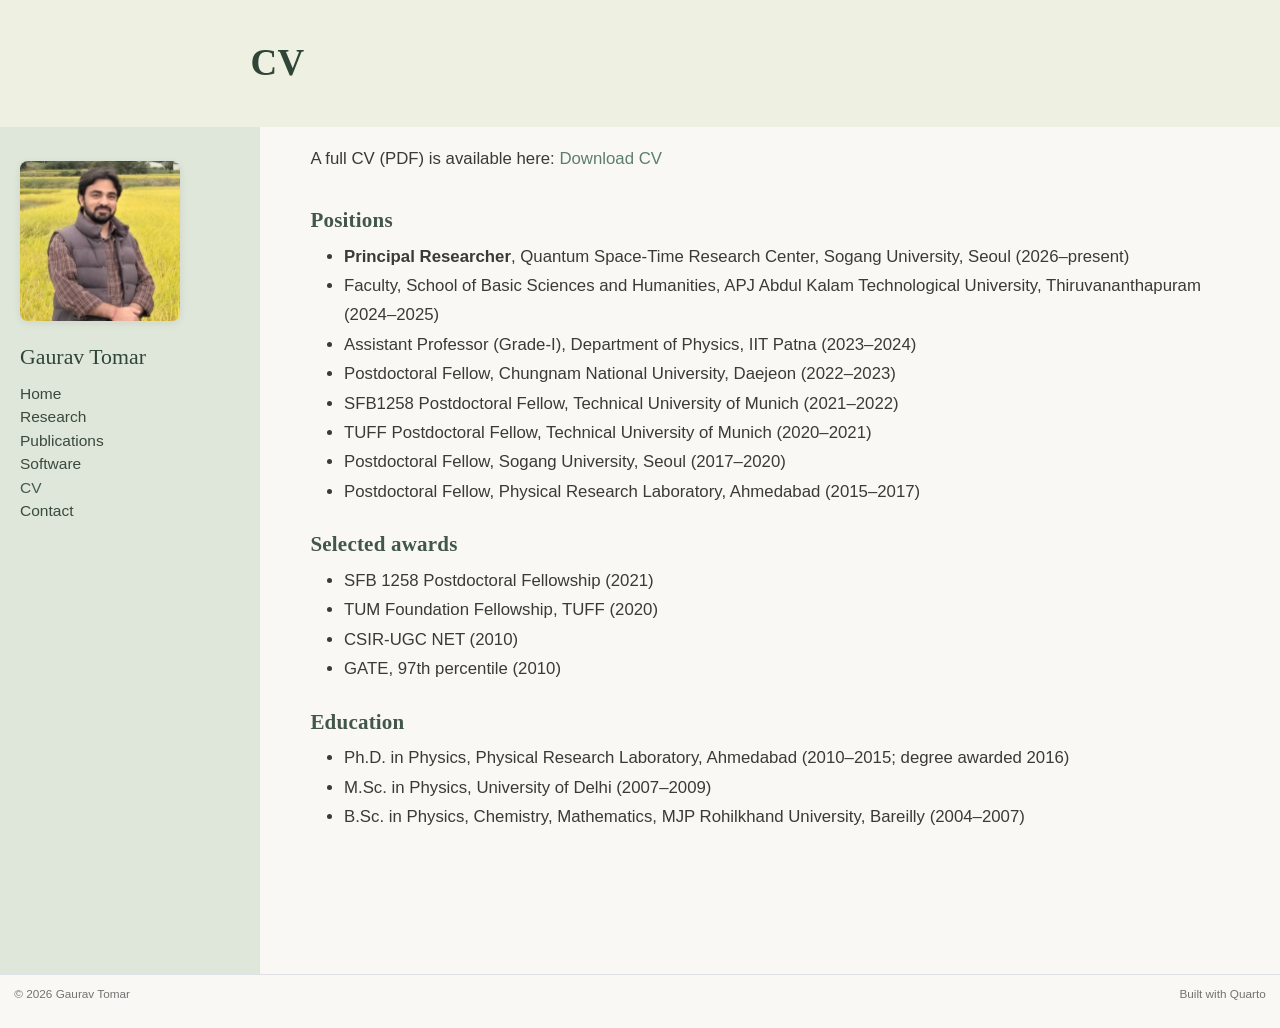
<file: cv.html>
<!DOCTYPE html>
<html xmlns="http://www.w3.org/1999/xhtml" lang="en" xml:lang="en"><head>

<meta charset="utf-8">
<meta name="generator" content="quarto-1.10.18">

<meta name="viewport" content="width=device-width, initial-scale=1.0, user-scalable=yes">


<title>CV – Gaurav Tomar</title>
<style>
/* Default styles provided by pandoc.
** See https://pandoc.org/MANUAL.html#variables-for-html for config info.
*/
span.smallcaps{font-variant: small-caps;}
div.columns{display: flex; gap: 1.5em;}
div.column{flex: auto;}
@media screen {
div.columns{gap: min(4vw, 1.5em);}
div.column{overflow-x: auto;}
}
div.hanging-indent{margin-left: 1.5em; text-indent: -1.5em;}
ul.task-list{list-style: none;}
ul.task-list li input[type="checkbox"] {
  width: 0.8em;
  margin: 0 0.8em 0.2em -1em; /* quarto-specific, see https://github.com/quarto-dev/quarto-cli/issues/4556 */ 
  vertical-align: middle;
}
</style>


<script src="site_libs/quarto-nav/quarto-nav.js"></script>
<script src="site_libs/quarto-nav/headroom.min.js"></script>
<script src="site_libs/clipboard/clipboard.min.js"></script>
<script src="site_libs/quarto-search/autocomplete.umd.js"></script>
<script src="site_libs/quarto-search/fuse.min.js"></script>
<script src="site_libs/quarto-search/quarto-search.js"></script>
<meta name="quarto:offset" content="./">
<script src="site_libs/quarto-html/quarto.js" type="module"></script>
<script src="site_libs/quarto-html/tabsets/tabsets.js" type="module"></script>
<script src="site_libs/quarto-html/popper.min.js"></script>
<script src="site_libs/quarto-html/tippy.umd.min.js"></script>
<script src="site_libs/quarto-html/anchor.min.js"></script>
<link href="site_libs/quarto-html/tippy.css" rel="stylesheet">
<link href="site_libs/quarto-html/quarto-syntax-highlighting-64a204ab8560d761af7679ceaba22944.css" rel="stylesheet" id="quarto-text-highlighting-styles">
<script src="site_libs/bootstrap/bootstrap.min.js"></script>
<link href="site_libs/bootstrap/bootstrap-icons.css" rel="stylesheet">
<link href="site_libs/bootstrap/bootstrap-e69eade5d46d3f42a727cbad6e62cd11.min.css" rel="stylesheet" append-hash="true" id="quarto-bootstrap" data-mode="light">
<script id="quarto-search-options" type="application/json">{
  "location": "sidebar",
  "copy-button": false,
  "collapse-after": 3,
  "panel-placement": "start",
  "type": "textbox",
  "limit": 50,
  "keyboard-shortcut": [
    "f",
    "/",
    "s"
  ],
  "show-item-context": false,
  "language": {
    "search-no-results-text": "No results",
    "search-matching-documents-text": "matching documents",
    "search-copy-link-title": "Copy link to search",
    "search-hide-matches-text": "Hide additional matches",
    "search-more-match-text": "more match in this document",
    "search-more-matches-text": "more matches in this document",
    "search-clear-button-title": "Clear",
    "search-text-placeholder": "",
    "search-detached-cancel-button-title": "Cancel",
    "search-submit-button-title": "Submit",
    "search-label": "Search"
  }
}</script>
<style>html{ scroll-behavior: smooth; }</style>
<style>

      .quarto-title-block .quarto-title-banner {
        background: #eef0e2;
      }
</style>


<link rel="stylesheet" href="styles.css">
</head>

<body class="nav-sidebar docked fullcontent quarto-light">

<div id="quarto-search-results"></div>
  <header id="quarto-header" class="headroom fixed-top quarto-banner">
  <nav class="quarto-secondary-nav">
    <div class="container-fluid d-flex">
      <button type="button" class="quarto-btn-toggle btn" data-bs-toggle="collapse" role="button" data-bs-target=".quarto-sidebar-collapse-item" aria-controls="quarto-sidebar" aria-expanded="false" aria-label="Toggle sidebar navigation" onclick="if (window.quartoToggleHeadroom) { window.quartoToggleHeadroom(); }">
        <i class="bi bi-layout-text-sidebar-reverse"></i>
      </button>
        <nav class="quarto-page-breadcrumbs" aria-label="breadcrumb"><ol class="breadcrumb"><li class="breadcrumb-item"><a href="./cv.html">CV</a></li></ol></nav>
        <a class="flex-grow-1" role="navigation" data-bs-toggle="collapse" data-bs-target=".quarto-sidebar-collapse-item" aria-controls="quarto-sidebar" aria-expanded="false" aria-label="Toggle sidebar navigation" onclick="if (window.quartoToggleHeadroom) { window.quartoToggleHeadroom(); }">      
        </a>
    </div>
  </nav>
</header>
<!-- content -->
<header id="title-block-header" class="quarto-title-block default page-columns page-full">
  <div class="quarto-title-banner page-columns page-full">
    <div class="quarto-title column-body">
      <h1 class="title">CV</h1>
                      </div>
  </div>
    
  
  <div class="quarto-title-meta">

      
    
      
    </div>
    
  
  </header><div id="quarto-content" class="quarto-container page-columns page-rows-contents page-layout-article">
<!-- sidebar -->
  <nav id="quarto-sidebar" class="sidebar collapse collapse-horizontal quarto-sidebar-collapse-item sidebar-navigation docked overflow-auto">
    <div class="pt-lg-2 mt-2 text-left sidebar-header sidebar-header-stacked">
      <a href="./index.html" class="sidebar-logo-link">
      <img src="./photo.jpg" alt="Gaurav Tomar" class="sidebar-logo light-content py-0 d-lg-inline d-none">
      <img src="./photo.jpg" alt="Gaurav Tomar" class="sidebar-logo dark-content py-0 d-lg-inline d-none">
      </a>
    <div class="sidebar-title mb-0 py-0">
      <a href="./">Gaurav Tomar</a> 
    </div>
      </div>
    <div class="sidebar-menu-container"> 
    <ul class="list-unstyled mt-1">
        <li class="sidebar-item">
  <div class="sidebar-item-container"> 
  <a href="./index.html" class="sidebar-item-text sidebar-link">
 <span class="menu-text">Home</span></a>
  </div>
</li>
        <li class="sidebar-item">
  <div class="sidebar-item-container"> 
  <a href="./research.html" class="sidebar-item-text sidebar-link">
 <span class="menu-text">Research</span></a>
  </div>
</li>
        <li class="sidebar-item">
  <div class="sidebar-item-container"> 
  <a href="./publications.html" class="sidebar-item-text sidebar-link">
 <span class="menu-text">Publications</span></a>
  </div>
</li>
        <li class="sidebar-item">
  <div class="sidebar-item-container"> 
  <a href="./software.html" class="sidebar-item-text sidebar-link">
 <span class="menu-text">Software</span></a>
  </div>
</li>
        <li class="sidebar-item">
  <div class="sidebar-item-container"> 
  <a href="./cv.html" class="sidebar-item-text sidebar-link active">
 <span class="menu-text">CV</span></a>
  </div>
</li>
        <li class="sidebar-item">
  <div class="sidebar-item-container"> 
  <a href="./contact.html" class="sidebar-item-text sidebar-link">
 <span class="menu-text">Contact</span></a>
  </div>
</li>
    </ul>
    </div>
</nav>
<div id="quarto-sidebar-glass" class="quarto-sidebar-collapse-item" data-bs-toggle="collapse" data-bs-target=".quarto-sidebar-collapse-item"></div>
<!-- margin-sidebar -->
    
<!-- main -->
<main class="content quarto-banner-title-block" id="quarto-document-content">





<p>A full CV (PDF) is available here: <a href="cv.pdf">Download CV</a></p>
<!-- Place your cv.pdf file in this same folder so the link above works. -->
<section id="positions" class="level3">
<h3 class="anchored" data-anchor-id="positions">Positions</h3>
<ul>
<li><strong>Principal Researcher</strong>, Quantum Space-Time Research Center, Sogang University, Seoul (2026–present)</li>
<li>Faculty, School of Basic Sciences and Humanities, APJ Abdul Kalam Technological University, Thiruvananthapuram (2024–2025)</li>
<li>Assistant Professor (Grade-I), Department of Physics, IIT Patna (2023–2024)</li>
<li>Postdoctoral Fellow, Chungnam National University, Daejeon (2022–2023)</li>
<li>SFB1258 Postdoctoral Fellow, Technical University of Munich (2021–2022)</li>
<li>TUFF Postdoctoral Fellow, Technical University of Munich (2020–2021)</li>
<li>Postdoctoral Fellow, Sogang University, Seoul (2017–2020)</li>
<li>Postdoctoral Fellow, Physical Research Laboratory, Ahmedabad (2015–2017)</li>
</ul>
</section>
<section id="selected-awards" class="level3">
<h3 class="anchored" data-anchor-id="selected-awards">Selected awards</h3>
<ul>
<li>SFB 1258 Postdoctoral Fellowship (2021)</li>
<li>TUM Foundation Fellowship, TUFF (2020)</li>
<li>CSIR-UGC NET (2010)</li>
<li>GATE, 97th percentile (2010)</li>
</ul>
</section>
<section id="education" class="level3">
<h3 class="anchored" data-anchor-id="education">Education</h3>
<ul>
<li>Ph.D.&nbsp;in Physics, Physical Research Laboratory, Ahmedabad (2010–2015; degree awarded 2016)</li>
<li>M.Sc. in Physics, University of Delhi (2007–2009)</li>
<li>B.Sc. in Physics, Chemistry, Mathematics, MJP Rohilkhand University, Bareilly (2004–2007)</li>
</ul>


</section>

</main> <!-- /main -->
<script id="quarto-html-after-body" type="application/javascript">
  window.document.addEventListener("DOMContentLoaded", function (event) {
    const icon = "";
    const anchorJS = new window.AnchorJS();
    anchorJS.options = {
      placement: 'right',
      icon: icon
    };
    anchorJS.add('.anchored');
    const isCodeAnnotation = (el) => {
      for (const clz of el.classList) {
        if (clz.startsWith('code-annotation-')) {                     
          return true;
        }
      }
      return false;
    }
    const onCopySuccess = function(e) {
      // button target
      const button = e.trigger;
      // don't keep focus
      button.blur();
      // flash "checked"
      button.classList.add('code-copy-button-checked');
      var currentTitle = button.getAttribute("title");
      button.setAttribute("title", "Copied!");
      let tooltip;
      if (window.bootstrap) {
        button.setAttribute("data-bs-toggle", "tooltip");
        button.setAttribute("data-bs-placement", "left");
        button.setAttribute("data-bs-title", "Copied!");
        tooltip = new bootstrap.Tooltip(button, 
          { trigger: "manual", 
            customClass: "code-copy-button-tooltip",
            offset: [0, -8]});
        tooltip.show();    
      }
      setTimeout(function() {
        if (tooltip) {
          tooltip.hide();
          button.removeAttribute("data-bs-title");
          button.removeAttribute("data-bs-toggle");
          button.removeAttribute("data-bs-placement");
        }
        button.setAttribute("title", currentTitle);
        button.classList.remove('code-copy-button-checked');
      }, 1000);
      // clear code selection
      e.clearSelection();
    }
    const getTextToCopy = function(trigger) {
      const outerScaffold = trigger.parentElement.cloneNode(true);
      const codeEl = outerScaffold.querySelector('code');
      for (const childEl of codeEl.children) {
        if (isCodeAnnotation(childEl)) {
          childEl.remove();
        }
      }
      return codeEl.innerText;
    }
    const clipboard = new window.ClipboardJS('.code-copy-button:not([data-in-quarto-modal])', {
      text: getTextToCopy
    });
    clipboard.on('success', onCopySuccess);
    if (window.document.getElementById('quarto-embedded-source-code-modal')) {
      const clipboardModal = new window.ClipboardJS('.code-copy-button[data-in-quarto-modal]', {
        text: getTextToCopy,
        container: window.document.getElementById('quarto-embedded-source-code-modal')
      });
      clipboardModal.on('success', onCopySuccess);
    }
      var localhostRegex = new RegExp(/^(?:http|https):\/\/localhost\:?[0-9]*\//);
      var mailtoRegex = new RegExp(/^mailto:/);
        var filterRegex = new RegExp("https:\/\/tomarphysics\.github\.io\/webpage");
      var isInternal = (href) => {
          return filterRegex.test(href) || localhostRegex.test(href) || mailtoRegex.test(href);
      }
      // Inspect non-navigation links and adorn them if external
     var links = window.document.querySelectorAll('a[href]:not(.nav-link):not(.navbar-brand):not(.toc-action):not(.sidebar-link):not(.sidebar-item-toggle):not(.pagination-link):not(.no-external):not([aria-hidden]):not(.dropdown-item):not(.quarto-navigation-tool):not(.about-link)');
      for (var i=0; i<links.length; i++) {
        const link = links[i];
        if (!isInternal(link.href)) {
          // undo the damage that might have been done by quarto-nav.js in the case of
          // links that we want to consider external
          if (link.dataset.originalHref !== undefined) {
            link.href = link.dataset.originalHref;
          }
        }
      }
    function tippyHover(el, contentFn, onTriggerFn, onUntriggerFn) {
      const config = {
        allowHTML: true,
        maxWidth: 500,
        delay: 100,
        arrow: false,
        appendTo: function(el) {
            return el.parentElement;
        },
        interactive: true,
        interactiveBorder: 10,
        theme: 'quarto',
        placement: 'bottom-start',
      };
      if (contentFn) {
        config.content = contentFn;
      }
      if (onTriggerFn) {
        config.onTrigger = onTriggerFn;
      }
      if (onUntriggerFn) {
        config.onUntrigger = onUntriggerFn;
      }
      window.tippy(el, config); 
    }
    const noterefs = window.document.querySelectorAll('a[role="doc-noteref"]');
    for (var i=0; i<noterefs.length; i++) {
      const ref = noterefs[i];
      tippyHover(ref, function() {
        // use id or data attribute instead here
        let href = ref.getAttribute('data-footnote-href') || ref.getAttribute('href');
        try { href = new URL(href).hash; } catch {}
        const id = href.replace(/^#\/?/, "");
        const note = window.document.getElementById(id);
        if (note) {
          return note.innerHTML;
        } else {
          return "";
        }
      });
    }
    const xrefs = window.document.querySelectorAll('a.quarto-xref');
    const processXRef = (id, note) => {
      // Strip column container classes
      const stripColumnClz = (el) => {
        el.classList.remove("page-full", "page-columns");
        if (el.children) {
          for (const child of el.children) {
            stripColumnClz(child);
          }
        }
      }
      stripColumnClz(note)
      if (id === null || id.startsWith('sec-')) {
        // Special case sections, only their first couple elements
        const container = document.createElement("div");
        if (note.children && note.children.length > 2) {
          container.appendChild(note.children[0].cloneNode(true));
          for (let i = 1; i < note.children.length; i++) {
            const child = note.children[i];
            if (child.tagName === "P" && child.innerText === "") {
              continue;
            } else {
              container.appendChild(child.cloneNode(true));
              break;
            }
          }
          if (window.Quarto?.typesetMath) {
            window.Quarto.typesetMath(container);
          }
          return container.innerHTML
        } else {
          if (window.Quarto?.typesetMath) {
            window.Quarto.typesetMath(note);
          }
          return note.innerHTML;
        }
      } else {
        // Remove any anchor links if they are present
        const anchorLink = note.querySelector('a.anchorjs-link');
        if (anchorLink) {
          anchorLink.remove();
        }
        if (window.Quarto?.typesetMath) {
          window.Quarto.typesetMath(note);
        }
        if (note.classList.contains("callout")) {
          return note.outerHTML;
        } else {
          return note.innerHTML;
        }
      }
    }
    for (var i=0; i<xrefs.length; i++) {
      const xref = xrefs[i];
      tippyHover(xref, undefined, function(instance) {
        instance.disable();
        let url = xref.getAttribute('href');
        let hash = undefined; 
        if (url.startsWith('#')) {
          hash = url;
        } else {
          try { hash = new URL(url).hash; } catch {}
        }
        if (hash) {
          const id = hash.replace(/^#\/?/, "");
          const note = window.document.getElementById(id);
          if (note !== null) {
            try {
              const html = processXRef(id, note.cloneNode(true));
              instance.setContent(html);
            } finally {
              instance.enable();
              instance.show();
            }
          } else {
            // See if we can fetch this
            fetch(url.split('#')[0])
            .then(res => res.text())
            .then(html => {
              const parser = new DOMParser();
              const htmlDoc = parser.parseFromString(html, "text/html");
              const note = htmlDoc.getElementById(id);
              if (note !== null) {
                const html = processXRef(id, note);
                instance.setContent(html);
              } 
            }).finally(() => {
              instance.enable();
              instance.show();
            });
          }
        } else {
          // See if we can fetch a full url (with no hash to target)
          // This is a special case and we should probably do some content thinning / targeting
          fetch(url)
          .then(res => res.text())
          .then(html => {
            const parser = new DOMParser();
            const htmlDoc = parser.parseFromString(html, "text/html");
            const note = htmlDoc.querySelector('main.content');
            if (note !== null) {
              // This should only happen for chapter cross references
              // (since there is no id in the URL)
              // remove the first header
              if (note.children.length > 0 && note.children[0].tagName === "HEADER") {
                note.children[0].remove();
              }
              const html = processXRef(null, note);
              instance.setContent(html);
            } 
          }).finally(() => {
            instance.enable();
            instance.show();
          });
        }
      }, function(instance) {
      });
    }
        let selectedAnnoteEl;
        const selectorForAnnotation = ( cell, annotation) => {
          let cellAttr = 'data-code-cell="' + cell + '"';
          let lineAttr = 'data-code-annotation="' +  annotation + '"';
          const selector = 'span[' + cellAttr + '][' + lineAttr + ']';
          return selector;
        }
        const selectCodeLines = (annoteEl) => {
          const doc = window.document;
          const targetCell = annoteEl.getAttribute("data-target-cell");
          const targetAnnotation = annoteEl.getAttribute("data-target-annotation");
          const annoteSpan = window.document.querySelector(selectorForAnnotation(targetCell, targetAnnotation));
          const lines = annoteSpan.getAttribute("data-code-lines").split(",");
          const lineIds = lines.map((line) => {
            return targetCell + "-" + line;
          })
          let top = null;
          let height = null;
          let parent = null;
          if (lineIds.length > 0) {
              //compute the position of the single el (top and bottom and make a div)
              const el = window.document.getElementById(lineIds[0]);
              top = el.offsetTop;
              height = el.offsetHeight;
              parent = el.parentElement.parentElement;
            if (lineIds.length > 1) {
              const lastEl = window.document.getElementById(lineIds[lineIds.length - 1]);
              const bottom = lastEl.offsetTop + lastEl.offsetHeight;
              height = bottom - top;
            }
            if (top !== null && height !== null && parent !== null) {
              // cook up a div (if necessary) and position it 
              let div = window.document.getElementById("code-annotation-line-highlight");
              if (div === null) {
                div = window.document.createElement("div");
                div.setAttribute("id", "code-annotation-line-highlight");
                div.style.position = 'absolute';
                parent.appendChild(div);
              }
              div.style.top = top - 2 + "px";
              div.style.height = height + 4 + "px";
              div.style.left = 0;
              let gutterDiv = window.document.getElementById("code-annotation-line-highlight-gutter");
              if (gutterDiv === null) {
                gutterDiv = window.document.createElement("div");
                gutterDiv.setAttribute("id", "code-annotation-line-highlight-gutter");
                gutterDiv.style.position = 'absolute';
                const codeCell = window.document.getElementById(targetCell);
                const gutter = codeCell.querySelector('.code-annotation-gutter');
                gutter.appendChild(gutterDiv);
              }
              gutterDiv.style.top = top - 2 + "px";
              gutterDiv.style.height = height + 4 + "px";
            }
            selectedAnnoteEl = annoteEl;
          }
        };
        const unselectCodeLines = () => {
          const elementsIds = ["code-annotation-line-highlight", "code-annotation-line-highlight-gutter"];
          elementsIds.forEach((elId) => {
            const div = window.document.getElementById(elId);
            if (div) {
              div.remove();
            }
          });
          selectedAnnoteEl = undefined;
        };
          // Handle positioning of the toggle
      window.addEventListener(
        "resize",
        throttle(() => {
          elRect = undefined;
          if (selectedAnnoteEl) {
            selectCodeLines(selectedAnnoteEl);
          }
        }, 10)
      );
      function throttle(fn, ms) {
      let throttle = false;
      let timer;
        return (...args) => {
          if(!throttle) { // first call gets through
              fn.apply(this, args);
              throttle = true;
          } else { // all the others get throttled
              if(timer) clearTimeout(timer); // cancel #2
              timer = setTimeout(() => {
                fn.apply(this, args);
                timer = throttle = false;
              }, ms);
          }
        };
      }
        // Attach click handler to the DT
        const annoteDls = window.document.querySelectorAll('dt[data-target-cell]');
        for (const annoteDlNode of annoteDls) {
          annoteDlNode.addEventListener('click', (event) => {
            const clickedEl = event.target;
            if (clickedEl !== selectedAnnoteEl) {
              unselectCodeLines();
              const activeEl = window.document.querySelector('dt[data-target-cell].code-annotation-active');
              if (activeEl) {
                activeEl.classList.remove('code-annotation-active');
              }
              selectCodeLines(clickedEl);
              clickedEl.classList.add('code-annotation-active');
            } else {
              // Unselect the line
              unselectCodeLines();
              clickedEl.classList.remove('code-annotation-active');
            }
          });
        }
    const findCites = (el) => {
      const parentEl = el.parentElement;
      if (parentEl) {
        const cites = parentEl.dataset.cites;
        if (cites) {
          return {
            el,
            cites: cites.split(' ')
          };
        } else {
          return findCites(el.parentElement)
        }
      } else {
        return undefined;
      }
    };
    var bibliorefs = window.document.querySelectorAll('a[role="doc-biblioref"]');
    for (var i=0; i<bibliorefs.length; i++) {
      const ref = bibliorefs[i];
      const citeInfo = findCites(ref);
      if (citeInfo) {
        tippyHover(citeInfo.el, function() {
          var popup = window.document.createElement('div');
          citeInfo.cites.forEach(function(cite) {
            var citeDiv = window.document.createElement('div');
            citeDiv.classList.add('hanging-indent');
            citeDiv.classList.add('csl-entry');
            var biblioDiv = window.document.getElementById('ref-' + cite);
            if (biblioDiv) {
              citeDiv.innerHTML = biblioDiv.innerHTML;
            }
            popup.appendChild(citeDiv);
          });
          return popup.innerHTML;
        });
      }
    }
  });
  </script>
</div> <!-- /content -->
<footer class="footer">
  <div class="nav-footer">
    <div class="nav-footer-left">
<p>© 2026 Gaurav Tomar</p>
</div>   
    <div class="nav-footer-center">
      &nbsp;
    </div>
    <div class="nav-footer-right">
<p>Built with Quarto</p>
</div>
  </div>
</footer>




<script src="site_libs/quarto-html/zenscroll-min.js"></script>
</body></html>
</file>
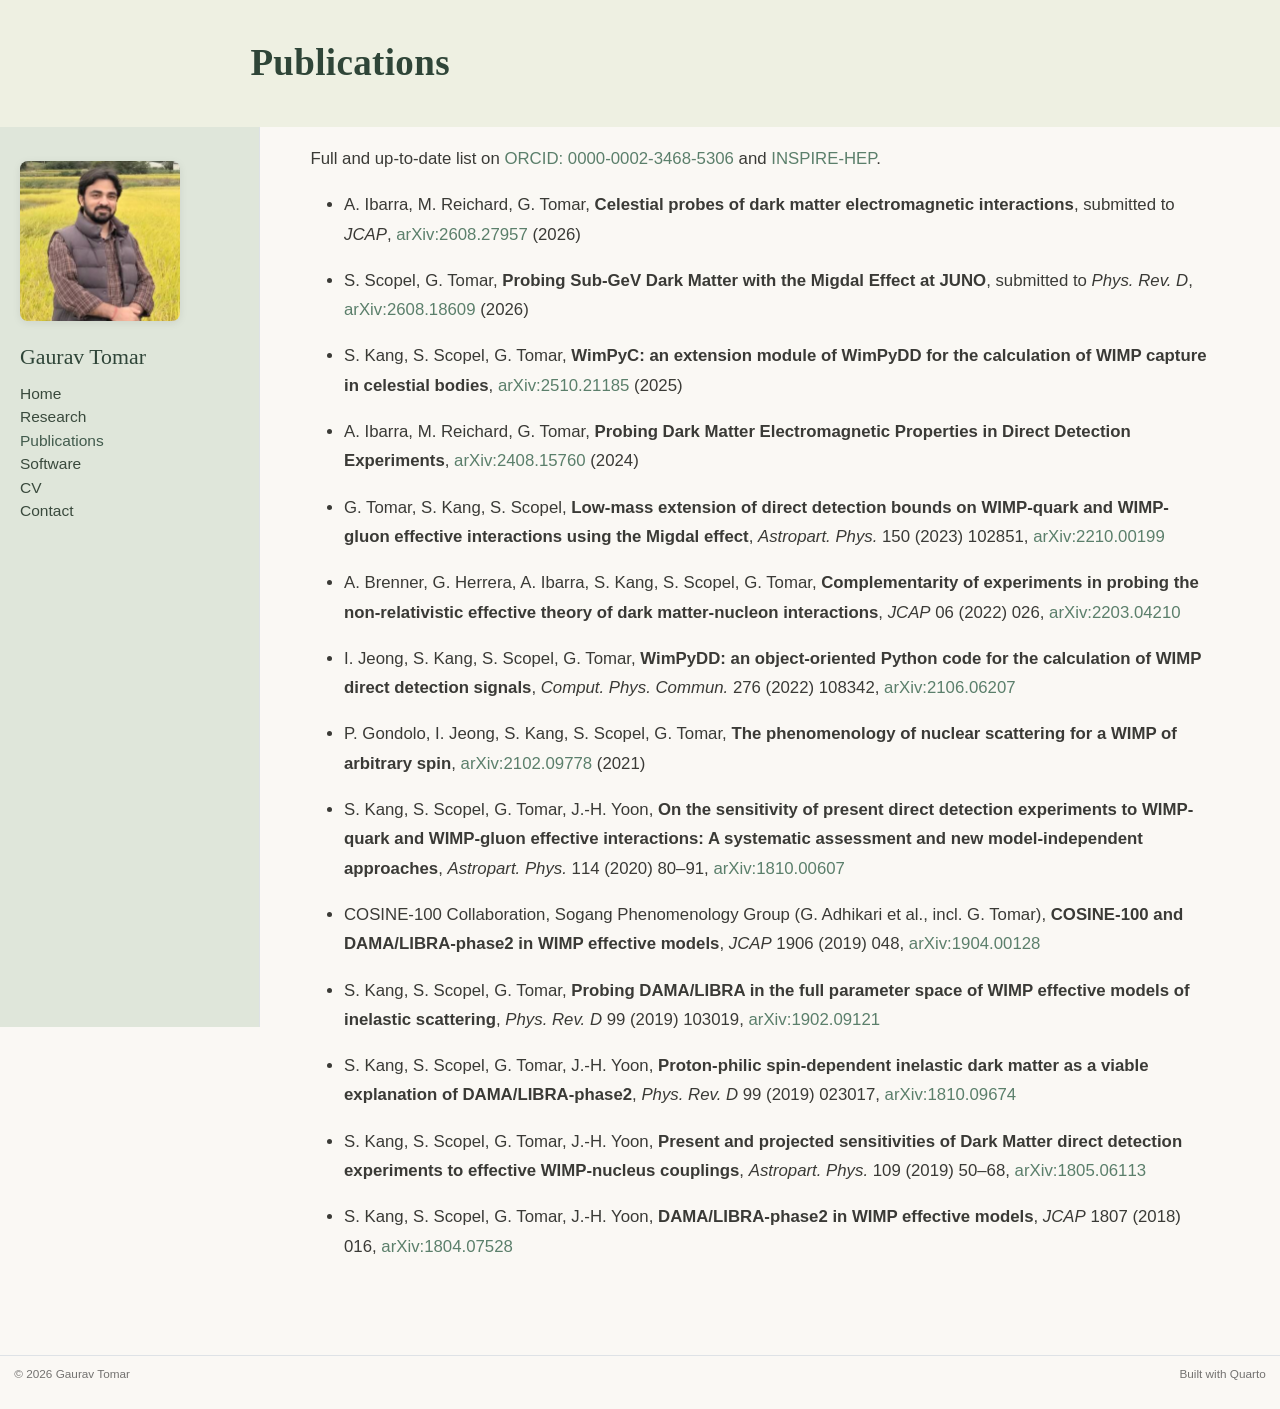
<file: publications.html>
<!DOCTYPE html>
<html xmlns="http://www.w3.org/1999/xhtml" lang="en" xml:lang="en"><head>

<meta charset="utf-8">
<meta name="generator" content="quarto-1.10.18">

<meta name="viewport" content="width=device-width, initial-scale=1.0, user-scalable=yes">


<title>Publications – Gaurav Tomar</title>
<style>
/* Default styles provided by pandoc.
** See https://pandoc.org/MANUAL.html#variables-for-html for config info.
*/
span.smallcaps{font-variant: small-caps;}
div.columns{display: flex; gap: 1.5em;}
div.column{flex: auto;}
@media screen {
div.columns{gap: min(4vw, 1.5em);}
div.column{overflow-x: auto;}
}
div.hanging-indent{margin-left: 1.5em; text-indent: -1.5em;}
ul.task-list{list-style: none;}
ul.task-list li input[type="checkbox"] {
  width: 0.8em;
  margin: 0 0.8em 0.2em -1em; /* quarto-specific, see https://github.com/quarto-dev/quarto-cli/issues/4556 */ 
  vertical-align: middle;
}
</style>


<script src="site_libs/quarto-nav/quarto-nav.js"></script>
<script src="site_libs/quarto-nav/headroom.min.js"></script>
<script src="site_libs/clipboard/clipboard.min.js"></script>
<script src="site_libs/quarto-search/autocomplete.umd.js"></script>
<script src="site_libs/quarto-search/fuse.min.js"></script>
<script src="site_libs/quarto-search/quarto-search.js"></script>
<meta name="quarto:offset" content="./">
<script src="site_libs/quarto-html/quarto.js" type="module"></script>
<script src="site_libs/quarto-html/tabsets/tabsets.js" type="module"></script>
<script src="site_libs/quarto-html/popper.min.js"></script>
<script src="site_libs/quarto-html/tippy.umd.min.js"></script>
<script src="site_libs/quarto-html/anchor.min.js"></script>
<link href="site_libs/quarto-html/tippy.css" rel="stylesheet">
<link href="site_libs/quarto-html/quarto-syntax-highlighting-64a204ab8560d761af7679ceaba22944.css" rel="stylesheet" id="quarto-text-highlighting-styles">
<script src="site_libs/bootstrap/bootstrap.min.js"></script>
<link href="site_libs/bootstrap/bootstrap-icons.css" rel="stylesheet">
<link href="site_libs/bootstrap/bootstrap-e69eade5d46d3f42a727cbad6e62cd11.min.css" rel="stylesheet" append-hash="true" id="quarto-bootstrap" data-mode="light">
<script id="quarto-search-options" type="application/json">{
  "location": "sidebar",
  "copy-button": false,
  "collapse-after": 3,
  "panel-placement": "start",
  "type": "textbox",
  "limit": 50,
  "keyboard-shortcut": [
    "f",
    "/",
    "s"
  ],
  "show-item-context": false,
  "language": {
    "search-no-results-text": "No results",
    "search-matching-documents-text": "matching documents",
    "search-copy-link-title": "Copy link to search",
    "search-hide-matches-text": "Hide additional matches",
    "search-more-match-text": "more match in this document",
    "search-more-matches-text": "more matches in this document",
    "search-clear-button-title": "Clear",
    "search-text-placeholder": "",
    "search-detached-cancel-button-title": "Cancel",
    "search-submit-button-title": "Submit",
    "search-label": "Search"
  }
}</script>
<style>html{ scroll-behavior: smooth; }</style>
<style>

      .quarto-title-block .quarto-title-banner {
        background: #eef0e2;
      }
</style>


<link rel="stylesheet" href="styles.css">
</head>

<body class="nav-sidebar docked fullcontent quarto-light">

<div id="quarto-search-results"></div>
  <header id="quarto-header" class="headroom fixed-top quarto-banner">
  <nav class="quarto-secondary-nav">
    <div class="container-fluid d-flex">
      <button type="button" class="quarto-btn-toggle btn" data-bs-toggle="collapse" role="button" data-bs-target=".quarto-sidebar-collapse-item" aria-controls="quarto-sidebar" aria-expanded="false" aria-label="Toggle sidebar navigation" onclick="if (window.quartoToggleHeadroom) { window.quartoToggleHeadroom(); }">
        <i class="bi bi-layout-text-sidebar-reverse"></i>
      </button>
        <nav class="quarto-page-breadcrumbs" aria-label="breadcrumb"><ol class="breadcrumb"><li class="breadcrumb-item"><a href="./publications.html">Publications</a></li></ol></nav>
        <a class="flex-grow-1" role="navigation" data-bs-toggle="collapse" data-bs-target=".quarto-sidebar-collapse-item" aria-controls="quarto-sidebar" aria-expanded="false" aria-label="Toggle sidebar navigation" onclick="if (window.quartoToggleHeadroom) { window.quartoToggleHeadroom(); }">      
        </a>
    </div>
  </nav>
</header>
<!-- content -->
<header id="title-block-header" class="quarto-title-block default page-columns page-full">
  <div class="quarto-title-banner page-columns page-full">
    <div class="quarto-title column-body">
      <h1 class="title">Publications</h1>
                      </div>
  </div>
    
  
  <div class="quarto-title-meta">

      
    
      
    </div>
    
  
  </header><div id="quarto-content" class="quarto-container page-columns page-rows-contents page-layout-article">
<!-- sidebar -->
  <nav id="quarto-sidebar" class="sidebar collapse collapse-horizontal quarto-sidebar-collapse-item sidebar-navigation docked overflow-auto">
    <div class="pt-lg-2 mt-2 text-left sidebar-header sidebar-header-stacked">
      <a href="./index.html" class="sidebar-logo-link">
      <img src="./photo.jpg" alt="Gaurav Tomar" class="sidebar-logo light-content py-0 d-lg-inline d-none">
      <img src="./photo.jpg" alt="Gaurav Tomar" class="sidebar-logo dark-content py-0 d-lg-inline d-none">
      </a>
    <div class="sidebar-title mb-0 py-0">
      <a href="./">Gaurav Tomar</a> 
    </div>
      </div>
    <div class="sidebar-menu-container"> 
    <ul class="list-unstyled mt-1">
        <li class="sidebar-item">
  <div class="sidebar-item-container"> 
  <a href="./index.html" class="sidebar-item-text sidebar-link">
 <span class="menu-text">Home</span></a>
  </div>
</li>
        <li class="sidebar-item">
  <div class="sidebar-item-container"> 
  <a href="./research.html" class="sidebar-item-text sidebar-link">
 <span class="menu-text">Research</span></a>
  </div>
</li>
        <li class="sidebar-item">
  <div class="sidebar-item-container"> 
  <a href="./publications.html" class="sidebar-item-text sidebar-link active">
 <span class="menu-text">Publications</span></a>
  </div>
</li>
        <li class="sidebar-item">
  <div class="sidebar-item-container"> 
  <a href="./software.html" class="sidebar-item-text sidebar-link">
 <span class="menu-text">Software</span></a>
  </div>
</li>
        <li class="sidebar-item">
  <div class="sidebar-item-container"> 
  <a href="./cv.html" class="sidebar-item-text sidebar-link">
 <span class="menu-text">CV</span></a>
  </div>
</li>
        <li class="sidebar-item">
  <div class="sidebar-item-container"> 
  <a href="./contact.html" class="sidebar-item-text sidebar-link">
 <span class="menu-text">Contact</span></a>
  </div>
</li>
    </ul>
    </div>
</nav>
<div id="quarto-sidebar-glass" class="quarto-sidebar-collapse-item" data-bs-toggle="collapse" data-bs-target=".quarto-sidebar-collapse-item"></div>
<!-- margin-sidebar -->
    
<!-- main -->
<main class="content quarto-banner-title-block" id="quarto-document-content">





<p>Full and up-to-date list on <a href="https://orcid.org/0000-0002-3468-5306">ORCID: 0000-0002-3468-5306</a> and <a href="https://inspirehep.net/authors/1272277">INSPIRE-HEP</a>.</p>
<ul>
<li><p>A. Ibarra, M. Reichard, G. Tomar, <strong>Celestial probes of dark matter electromagnetic interactions</strong>, submitted to <em>JCAP</em>, <a href="https://arxiv.org/abs/2608.27957">arXiv:2608.27957</a> (2026)</p></li>
<li><p>S. Scopel, G. Tomar, <strong>Probing Sub-GeV Dark Matter with the Migdal Effect at JUNO</strong>, submitted to <em>Phys. Rev.&nbsp;D</em>, <a href="https://arxiv.org/abs/2608.18609">arXiv:2608.18609</a> (2026)</p></li>
<li><p>S. Kang, S. Scopel, G. Tomar, <strong>WimPyC: an extension module of WimPyDD for the calculation of WIMP capture in celestial bodies</strong>, <a href="https://arxiv.org/abs/2510.21185">arXiv:2510.21185</a> (2025)</p></li>
<li><p>A. Ibarra, M. Reichard, G. Tomar, <strong>Probing Dark Matter Electromagnetic Properties in Direct Detection Experiments</strong>, <a href="https://arxiv.org/abs/2408.15760">arXiv:2408.15760</a> (2024)</p></li>
<li><p>G. Tomar, S. Kang, S. Scopel, <strong>Low-mass extension of direct detection bounds on WIMP-quark and WIMP-gluon effective interactions using the Migdal effect</strong>, <em>Astropart. Phys.</em> 150 (2023) 102851, <a href="https://arxiv.org/abs/2210.00199">arXiv:2210.00199</a></p></li>
<li><p>A. Brenner, G. Herrera, A. Ibarra, S. Kang, S. Scopel, G. Tomar, <strong>Complementarity of experiments in probing the non-relativistic effective theory of dark matter-nucleon interactions</strong>, <em>JCAP</em> 06 (2022) 026, <a href="https://arxiv.org/abs/2203.04210">arXiv:2203.04210</a></p></li>
<li><p>I. Jeong, S. Kang, S. Scopel, G. Tomar, <strong>WimPyDD: an object-oriented Python code for the calculation of WIMP direct detection signals</strong>, <em>Comput. Phys. Commun.</em> 276 (2022) 108342, <a href="https://arxiv.org/abs/2106.06207">arXiv:2106.06207</a></p></li>
<li><p>P. Gondolo, I. Jeong, S. Kang, S. Scopel, G. Tomar, <strong>The phenomenology of nuclear scattering for a WIMP of arbitrary spin</strong>, <a href="https://arxiv.org/abs/2102.09778">arXiv:2102.09778</a> (2021)</p></li>
<li><p>S. Kang, S. Scopel, G. Tomar, J.-H. Yoon, <strong>On the sensitivity of present direct detection experiments to WIMP-quark and WIMP-gluon effective interactions: A systematic assessment and new model-independent approaches</strong>, <em>Astropart. Phys.</em> 114 (2020) 80–91, <a href="https://arxiv.org/abs/1810.00607">arXiv:1810.00607</a></p></li>
<li><p>COSINE-100 Collaboration, Sogang Phenomenology Group (G. Adhikari et al., incl.&nbsp;G. Tomar), <strong>COSINE-100 and DAMA/LIBRA-phase2 in WIMP effective models</strong>, <em>JCAP</em> 1906 (2019) 048, <a href="https://arxiv.org/abs/1904.00128">arXiv:1904.00128</a></p></li>
<li><p>S. Kang, S. Scopel, G. Tomar, <strong>Probing DAMA/LIBRA in the full parameter space of WIMP effective models of inelastic scattering</strong>, <em>Phys. Rev.&nbsp;D</em> 99 (2019) 103019, <a href="https://arxiv.org/abs/1902.09121">arXiv:1902.09121</a></p></li>
<li><p>S. Kang, S. Scopel, G. Tomar, J.-H. Yoon, <strong>Proton-philic spin-dependent inelastic dark matter as a viable explanation of DAMA/LIBRA-phase2</strong>, <em>Phys. Rev.&nbsp;D</em> 99 (2019) 023017, <a href="https://arxiv.org/abs/1810.09674">arXiv:1810.09674</a></p></li>
<li><p>S. Kang, S. Scopel, G. Tomar, J.-H. Yoon, <strong>Present and projected sensitivities of Dark Matter direct detection experiments to effective WIMP-nucleus couplings</strong>, <em>Astropart. Phys.</em> 109 (2019) 50–68, <a href="https://arxiv.org/abs/1805.06113">arXiv:1805.06113</a></p></li>
<li><p>S. Kang, S. Scopel, G. Tomar, J.-H. Yoon, <strong>DAMA/LIBRA-phase2 in WIMP effective models</strong>, <em>JCAP</em> 1807 (2018) 016, <a href="https://arxiv.org/abs/1804.07528">arXiv:1804.07528</a></p></li>
</ul>



</main> <!-- /main -->
<script id="quarto-html-after-body" type="application/javascript">
  window.document.addEventListener("DOMContentLoaded", function (event) {
    const icon = "";
    const anchorJS = new window.AnchorJS();
    anchorJS.options = {
      placement: 'right',
      icon: icon
    };
    anchorJS.add('.anchored');
    const isCodeAnnotation = (el) => {
      for (const clz of el.classList) {
        if (clz.startsWith('code-annotation-')) {                     
          return true;
        }
      }
      return false;
    }
    const onCopySuccess = function(e) {
      // button target
      const button = e.trigger;
      // don't keep focus
      button.blur();
      // flash "checked"
      button.classList.add('code-copy-button-checked');
      var currentTitle = button.getAttribute("title");
      button.setAttribute("title", "Copied!");
      let tooltip;
      if (window.bootstrap) {
        button.setAttribute("data-bs-toggle", "tooltip");
        button.setAttribute("data-bs-placement", "left");
        button.setAttribute("data-bs-title", "Copied!");
        tooltip = new bootstrap.Tooltip(button, 
          { trigger: "manual", 
            customClass: "code-copy-button-tooltip",
            offset: [0, -8]});
        tooltip.show();    
      }
      setTimeout(function() {
        if (tooltip) {
          tooltip.hide();
          button.removeAttribute("data-bs-title");
          button.removeAttribute("data-bs-toggle");
          button.removeAttribute("data-bs-placement");
        }
        button.setAttribute("title", currentTitle);
        button.classList.remove('code-copy-button-checked');
      }, 1000);
      // clear code selection
      e.clearSelection();
    }
    const getTextToCopy = function(trigger) {
      const outerScaffold = trigger.parentElement.cloneNode(true);
      const codeEl = outerScaffold.querySelector('code');
      for (const childEl of codeEl.children) {
        if (isCodeAnnotation(childEl)) {
          childEl.remove();
        }
      }
      return codeEl.innerText;
    }
    const clipboard = new window.ClipboardJS('.code-copy-button:not([data-in-quarto-modal])', {
      text: getTextToCopy
    });
    clipboard.on('success', onCopySuccess);
    if (window.document.getElementById('quarto-embedded-source-code-modal')) {
      const clipboardModal = new window.ClipboardJS('.code-copy-button[data-in-quarto-modal]', {
        text: getTextToCopy,
        container: window.document.getElementById('quarto-embedded-source-code-modal')
      });
      clipboardModal.on('success', onCopySuccess);
    }
      var localhostRegex = new RegExp(/^(?:http|https):\/\/localhost\:?[0-9]*\//);
      var mailtoRegex = new RegExp(/^mailto:/);
        var filterRegex = new RegExp("https:\/\/tomarphysics\.github\.io\/webpage");
      var isInternal = (href) => {
          return filterRegex.test(href) || localhostRegex.test(href) || mailtoRegex.test(href);
      }
      // Inspect non-navigation links and adorn them if external
     var links = window.document.querySelectorAll('a[href]:not(.nav-link):not(.navbar-brand):not(.toc-action):not(.sidebar-link):not(.sidebar-item-toggle):not(.pagination-link):not(.no-external):not([aria-hidden]):not(.dropdown-item):not(.quarto-navigation-tool):not(.about-link)');
      for (var i=0; i<links.length; i++) {
        const link = links[i];
        if (!isInternal(link.href)) {
          // undo the damage that might have been done by quarto-nav.js in the case of
          // links that we want to consider external
          if (link.dataset.originalHref !== undefined) {
            link.href = link.dataset.originalHref;
          }
        }
      }
    function tippyHover(el, contentFn, onTriggerFn, onUntriggerFn) {
      const config = {
        allowHTML: true,
        maxWidth: 500,
        delay: 100,
        arrow: false,
        appendTo: function(el) {
            return el.parentElement;
        },
        interactive: true,
        interactiveBorder: 10,
        theme: 'quarto',
        placement: 'bottom-start',
      };
      if (contentFn) {
        config.content = contentFn;
      }
      if (onTriggerFn) {
        config.onTrigger = onTriggerFn;
      }
      if (onUntriggerFn) {
        config.onUntrigger = onUntriggerFn;
      }
      window.tippy(el, config); 
    }
    const noterefs = window.document.querySelectorAll('a[role="doc-noteref"]');
    for (var i=0; i<noterefs.length; i++) {
      const ref = noterefs[i];
      tippyHover(ref, function() {
        // use id or data attribute instead here
        let href = ref.getAttribute('data-footnote-href') || ref.getAttribute('href');
        try { href = new URL(href).hash; } catch {}
        const id = href.replace(/^#\/?/, "");
        const note = window.document.getElementById(id);
        if (note) {
          return note.innerHTML;
        } else {
          return "";
        }
      });
    }
    const xrefs = window.document.querySelectorAll('a.quarto-xref');
    const processXRef = (id, note) => {
      // Strip column container classes
      const stripColumnClz = (el) => {
        el.classList.remove("page-full", "page-columns");
        if (el.children) {
          for (const child of el.children) {
            stripColumnClz(child);
          }
        }
      }
      stripColumnClz(note)
      if (id === null || id.startsWith('sec-')) {
        // Special case sections, only their first couple elements
        const container = document.createElement("div");
        if (note.children && note.children.length > 2) {
          container.appendChild(note.children[0].cloneNode(true));
          for (let i = 1; i < note.children.length; i++) {
            const child = note.children[i];
            if (child.tagName === "P" && child.innerText === "") {
              continue;
            } else {
              container.appendChild(child.cloneNode(true));
              break;
            }
          }
          if (window.Quarto?.typesetMath) {
            window.Quarto.typesetMath(container);
          }
          return container.innerHTML
        } else {
          if (window.Quarto?.typesetMath) {
            window.Quarto.typesetMath(note);
          }
          return note.innerHTML;
        }
      } else {
        // Remove any anchor links if they are present
        const anchorLink = note.querySelector('a.anchorjs-link');
        if (anchorLink) {
          anchorLink.remove();
        }
        if (window.Quarto?.typesetMath) {
          window.Quarto.typesetMath(note);
        }
        if (note.classList.contains("callout")) {
          return note.outerHTML;
        } else {
          return note.innerHTML;
        }
      }
    }
    for (var i=0; i<xrefs.length; i++) {
      const xref = xrefs[i];
      tippyHover(xref, undefined, function(instance) {
        instance.disable();
        let url = xref.getAttribute('href');
        let hash = undefined; 
        if (url.startsWith('#')) {
          hash = url;
        } else {
          try { hash = new URL(url).hash; } catch {}
        }
        if (hash) {
          const id = hash.replace(/^#\/?/, "");
          const note = window.document.getElementById(id);
          if (note !== null) {
            try {
              const html = processXRef(id, note.cloneNode(true));
              instance.setContent(html);
            } finally {
              instance.enable();
              instance.show();
            }
          } else {
            // See if we can fetch this
            fetch(url.split('#')[0])
            .then(res => res.text())
            .then(html => {
              const parser = new DOMParser();
              const htmlDoc = parser.parseFromString(html, "text/html");
              const note = htmlDoc.getElementById(id);
              if (note !== null) {
                const html = processXRef(id, note);
                instance.setContent(html);
              } 
            }).finally(() => {
              instance.enable();
              instance.show();
            });
          }
        } else {
          // See if we can fetch a full url (with no hash to target)
          // This is a special case and we should probably do some content thinning / targeting
          fetch(url)
          .then(res => res.text())
          .then(html => {
            const parser = new DOMParser();
            const htmlDoc = parser.parseFromString(html, "text/html");
            const note = htmlDoc.querySelector('main.content');
            if (note !== null) {
              // This should only happen for chapter cross references
              // (since there is no id in the URL)
              // remove the first header
              if (note.children.length > 0 && note.children[0].tagName === "HEADER") {
                note.children[0].remove();
              }
              const html = processXRef(null, note);
              instance.setContent(html);
            } 
          }).finally(() => {
            instance.enable();
            instance.show();
          });
        }
      }, function(instance) {
      });
    }
        let selectedAnnoteEl;
        const selectorForAnnotation = ( cell, annotation) => {
          let cellAttr = 'data-code-cell="' + cell + '"';
          let lineAttr = 'data-code-annotation="' +  annotation + '"';
          const selector = 'span[' + cellAttr + '][' + lineAttr + ']';
          return selector;
        }
        const selectCodeLines = (annoteEl) => {
          const doc = window.document;
          const targetCell = annoteEl.getAttribute("data-target-cell");
          const targetAnnotation = annoteEl.getAttribute("data-target-annotation");
          const annoteSpan = window.document.querySelector(selectorForAnnotation(targetCell, targetAnnotation));
          const lines = annoteSpan.getAttribute("data-code-lines").split(",");
          const lineIds = lines.map((line) => {
            return targetCell + "-" + line;
          })
          let top = null;
          let height = null;
          let parent = null;
          if (lineIds.length > 0) {
              //compute the position of the single el (top and bottom and make a div)
              const el = window.document.getElementById(lineIds[0]);
              top = el.offsetTop;
              height = el.offsetHeight;
              parent = el.parentElement.parentElement;
            if (lineIds.length > 1) {
              const lastEl = window.document.getElementById(lineIds[lineIds.length - 1]);
              const bottom = lastEl.offsetTop + lastEl.offsetHeight;
              height = bottom - top;
            }
            if (top !== null && height !== null && parent !== null) {
              // cook up a div (if necessary) and position it 
              let div = window.document.getElementById("code-annotation-line-highlight");
              if (div === null) {
                div = window.document.createElement("div");
                div.setAttribute("id", "code-annotation-line-highlight");
                div.style.position = 'absolute';
                parent.appendChild(div);
              }
              div.style.top = top - 2 + "px";
              div.style.height = height + 4 + "px";
              div.style.left = 0;
              let gutterDiv = window.document.getElementById("code-annotation-line-highlight-gutter");
              if (gutterDiv === null) {
                gutterDiv = window.document.createElement("div");
                gutterDiv.setAttribute("id", "code-annotation-line-highlight-gutter");
                gutterDiv.style.position = 'absolute';
                const codeCell = window.document.getElementById(targetCell);
                const gutter = codeCell.querySelector('.code-annotation-gutter');
                gutter.appendChild(gutterDiv);
              }
              gutterDiv.style.top = top - 2 + "px";
              gutterDiv.style.height = height + 4 + "px";
            }
            selectedAnnoteEl = annoteEl;
          }
        };
        const unselectCodeLines = () => {
          const elementsIds = ["code-annotation-line-highlight", "code-annotation-line-highlight-gutter"];
          elementsIds.forEach((elId) => {
            const div = window.document.getElementById(elId);
            if (div) {
              div.remove();
            }
          });
          selectedAnnoteEl = undefined;
        };
          // Handle positioning of the toggle
      window.addEventListener(
        "resize",
        throttle(() => {
          elRect = undefined;
          if (selectedAnnoteEl) {
            selectCodeLines(selectedAnnoteEl);
          }
        }, 10)
      );
      function throttle(fn, ms) {
      let throttle = false;
      let timer;
        return (...args) => {
          if(!throttle) { // first call gets through
              fn.apply(this, args);
              throttle = true;
          } else { // all the others get throttled
              if(timer) clearTimeout(timer); // cancel #2
              timer = setTimeout(() => {
                fn.apply(this, args);
                timer = throttle = false;
              }, ms);
          }
        };
      }
        // Attach click handler to the DT
        const annoteDls = window.document.querySelectorAll('dt[data-target-cell]');
        for (const annoteDlNode of annoteDls) {
          annoteDlNode.addEventListener('click', (event) => {
            const clickedEl = event.target;
            if (clickedEl !== selectedAnnoteEl) {
              unselectCodeLines();
              const activeEl = window.document.querySelector('dt[data-target-cell].code-annotation-active');
              if (activeEl) {
                activeEl.classList.remove('code-annotation-active');
              }
              selectCodeLines(clickedEl);
              clickedEl.classList.add('code-annotation-active');
            } else {
              // Unselect the line
              unselectCodeLines();
              clickedEl.classList.remove('code-annotation-active');
            }
          });
        }
    const findCites = (el) => {
      const parentEl = el.parentElement;
      if (parentEl) {
        const cites = parentEl.dataset.cites;
        if (cites) {
          return {
            el,
            cites: cites.split(' ')
          };
        } else {
          return findCites(el.parentElement)
        }
      } else {
        return undefined;
      }
    };
    var bibliorefs = window.document.querySelectorAll('a[role="doc-biblioref"]');
    for (var i=0; i<bibliorefs.length; i++) {
      const ref = bibliorefs[i];
      const citeInfo = findCites(ref);
      if (citeInfo) {
        tippyHover(citeInfo.el, function() {
          var popup = window.document.createElement('div');
          citeInfo.cites.forEach(function(cite) {
            var citeDiv = window.document.createElement('div');
            citeDiv.classList.add('hanging-indent');
            citeDiv.classList.add('csl-entry');
            var biblioDiv = window.document.getElementById('ref-' + cite);
            if (biblioDiv) {
              citeDiv.innerHTML = biblioDiv.innerHTML;
            }
            popup.appendChild(citeDiv);
          });
          return popup.innerHTML;
        });
      }
    }
  });
  </script>
</div> <!-- /content -->
<footer class="footer">
  <div class="nav-footer">
    <div class="nav-footer-left">
<p>© 2026 Gaurav Tomar</p>
</div>   
    <div class="nav-footer-center">
      &nbsp;
    </div>
    <div class="nav-footer-right">
<p>Built with Quarto</p>
</div>
  </div>
</footer>




<script src="site_libs/quarto-html/zenscroll-min.js"></script>
</body></html>
</file>
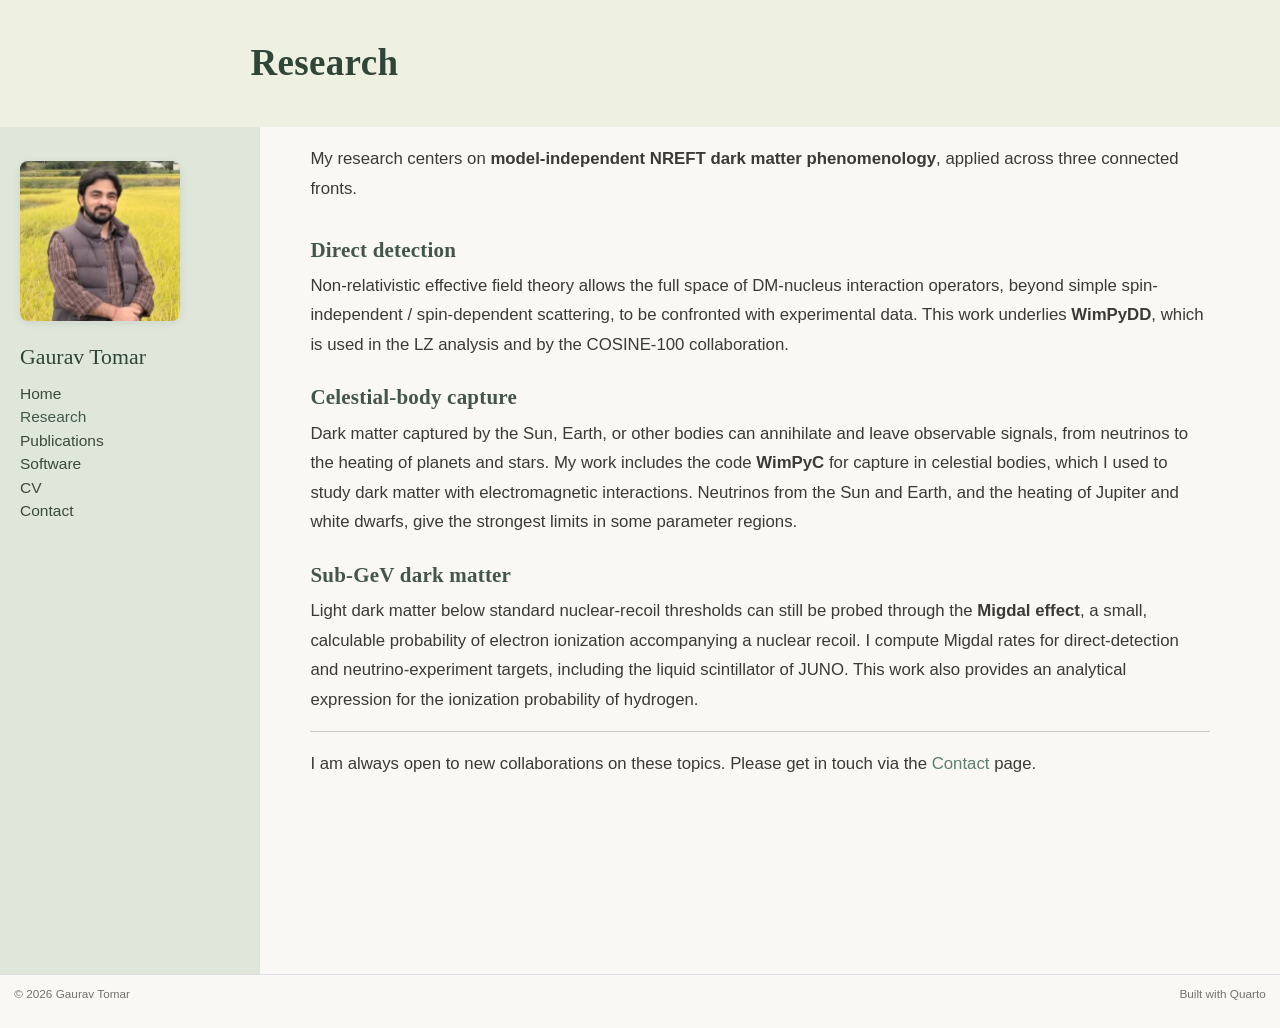
<file: research.html>
<!DOCTYPE html>
<html xmlns="http://www.w3.org/1999/xhtml" lang="en" xml:lang="en"><head>

<meta charset="utf-8">
<meta name="generator" content="quarto-1.10.18">

<meta name="viewport" content="width=device-width, initial-scale=1.0, user-scalable=yes">


<title>Research – Gaurav Tomar</title>
<style>
/* Default styles provided by pandoc.
** See https://pandoc.org/MANUAL.html#variables-for-html for config info.
*/
span.smallcaps{font-variant: small-caps;}
div.columns{display: flex; gap: 1.5em;}
div.column{flex: auto;}
@media screen {
div.columns{gap: min(4vw, 1.5em);}
div.column{overflow-x: auto;}
}
div.hanging-indent{margin-left: 1.5em; text-indent: -1.5em;}
ul.task-list{list-style: none;}
ul.task-list li input[type="checkbox"] {
  width: 0.8em;
  margin: 0 0.8em 0.2em -1em; /* quarto-specific, see https://github.com/quarto-dev/quarto-cli/issues/4556 */ 
  vertical-align: middle;
}
</style>


<script src="site_libs/quarto-nav/quarto-nav.js"></script>
<script src="site_libs/quarto-nav/headroom.min.js"></script>
<script src="site_libs/clipboard/clipboard.min.js"></script>
<script src="site_libs/quarto-search/autocomplete.umd.js"></script>
<script src="site_libs/quarto-search/fuse.min.js"></script>
<script src="site_libs/quarto-search/quarto-search.js"></script>
<meta name="quarto:offset" content="./">
<script src="site_libs/quarto-html/quarto.js" type="module"></script>
<script src="site_libs/quarto-html/tabsets/tabsets.js" type="module"></script>
<script src="site_libs/quarto-html/popper.min.js"></script>
<script src="site_libs/quarto-html/tippy.umd.min.js"></script>
<script src="site_libs/quarto-html/anchor.min.js"></script>
<link href="site_libs/quarto-html/tippy.css" rel="stylesheet">
<link href="site_libs/quarto-html/quarto-syntax-highlighting-64a204ab8560d761af7679ceaba22944.css" rel="stylesheet" id="quarto-text-highlighting-styles">
<script src="site_libs/bootstrap/bootstrap.min.js"></script>
<link href="site_libs/bootstrap/bootstrap-icons.css" rel="stylesheet">
<link href="site_libs/bootstrap/bootstrap-e69eade5d46d3f42a727cbad6e62cd11.min.css" rel="stylesheet" append-hash="true" id="quarto-bootstrap" data-mode="light">
<script id="quarto-search-options" type="application/json">{
  "location": "sidebar",
  "copy-button": false,
  "collapse-after": 3,
  "panel-placement": "start",
  "type": "textbox",
  "limit": 50,
  "keyboard-shortcut": [
    "f",
    "/",
    "s"
  ],
  "show-item-context": false,
  "language": {
    "search-no-results-text": "No results",
    "search-matching-documents-text": "matching documents",
    "search-copy-link-title": "Copy link to search",
    "search-hide-matches-text": "Hide additional matches",
    "search-more-match-text": "more match in this document",
    "search-more-matches-text": "more matches in this document",
    "search-clear-button-title": "Clear",
    "search-text-placeholder": "",
    "search-detached-cancel-button-title": "Cancel",
    "search-submit-button-title": "Submit",
    "search-label": "Search"
  }
}</script>
<style>html{ scroll-behavior: smooth; }</style>
<style>

      .quarto-title-block .quarto-title-banner {
        background: #eef0e2;
      }
</style>


<link rel="stylesheet" href="styles.css">
</head>

<body class="nav-sidebar docked fullcontent quarto-light">

<div id="quarto-search-results"></div>
  <header id="quarto-header" class="headroom fixed-top quarto-banner">
  <nav class="quarto-secondary-nav">
    <div class="container-fluid d-flex">
      <button type="button" class="quarto-btn-toggle btn" data-bs-toggle="collapse" role="button" data-bs-target=".quarto-sidebar-collapse-item" aria-controls="quarto-sidebar" aria-expanded="false" aria-label="Toggle sidebar navigation" onclick="if (window.quartoToggleHeadroom) { window.quartoToggleHeadroom(); }">
        <i class="bi bi-layout-text-sidebar-reverse"></i>
      </button>
        <nav class="quarto-page-breadcrumbs" aria-label="breadcrumb"><ol class="breadcrumb"><li class="breadcrumb-item"><a href="./research.html">Research</a></li></ol></nav>
        <a class="flex-grow-1" role="navigation" data-bs-toggle="collapse" data-bs-target=".quarto-sidebar-collapse-item" aria-controls="quarto-sidebar" aria-expanded="false" aria-label="Toggle sidebar navigation" onclick="if (window.quartoToggleHeadroom) { window.quartoToggleHeadroom(); }">      
        </a>
    </div>
  </nav>
</header>
<!-- content -->
<header id="title-block-header" class="quarto-title-block default page-columns page-full">
  <div class="quarto-title-banner page-columns page-full">
    <div class="quarto-title column-body">
      <h1 class="title">Research</h1>
                      </div>
  </div>
    
  
  <div class="quarto-title-meta">

      
    
      
    </div>
    
  
  </header><div id="quarto-content" class="quarto-container page-columns page-rows-contents page-layout-article">
<!-- sidebar -->
  <nav id="quarto-sidebar" class="sidebar collapse collapse-horizontal quarto-sidebar-collapse-item sidebar-navigation docked overflow-auto">
    <div class="pt-lg-2 mt-2 text-left sidebar-header sidebar-header-stacked">
      <a href="./index.html" class="sidebar-logo-link">
      <img src="./photo.jpg" alt="Gaurav Tomar" class="sidebar-logo light-content py-0 d-lg-inline d-none">
      <img src="./photo.jpg" alt="Gaurav Tomar" class="sidebar-logo dark-content py-0 d-lg-inline d-none">
      </a>
    <div class="sidebar-title mb-0 py-0">
      <a href="./">Gaurav Tomar</a> 
    </div>
      </div>
    <div class="sidebar-menu-container"> 
    <ul class="list-unstyled mt-1">
        <li class="sidebar-item">
  <div class="sidebar-item-container"> 
  <a href="./index.html" class="sidebar-item-text sidebar-link">
 <span class="menu-text">Home</span></a>
  </div>
</li>
        <li class="sidebar-item">
  <div class="sidebar-item-container"> 
  <a href="./research.html" class="sidebar-item-text sidebar-link active">
 <span class="menu-text">Research</span></a>
  </div>
</li>
        <li class="sidebar-item">
  <div class="sidebar-item-container"> 
  <a href="./publications.html" class="sidebar-item-text sidebar-link">
 <span class="menu-text">Publications</span></a>
  </div>
</li>
        <li class="sidebar-item">
  <div class="sidebar-item-container"> 
  <a href="./software.html" class="sidebar-item-text sidebar-link">
 <span class="menu-text">Software</span></a>
  </div>
</li>
        <li class="sidebar-item">
  <div class="sidebar-item-container"> 
  <a href="./cv.html" class="sidebar-item-text sidebar-link">
 <span class="menu-text">CV</span></a>
  </div>
</li>
        <li class="sidebar-item">
  <div class="sidebar-item-container"> 
  <a href="./contact.html" class="sidebar-item-text sidebar-link">
 <span class="menu-text">Contact</span></a>
  </div>
</li>
    </ul>
    </div>
</nav>
<div id="quarto-sidebar-glass" class="quarto-sidebar-collapse-item" data-bs-toggle="collapse" data-bs-target=".quarto-sidebar-collapse-item"></div>
<!-- margin-sidebar -->
    
<!-- main -->
<main class="content quarto-banner-title-block" id="quarto-document-content">





<p>My research centers on <strong>model-independent NREFT dark matter phenomenology</strong>, applied across three connected fronts.</p>
<section id="direct-detection" class="level3">
<h3 class="anchored" data-anchor-id="direct-detection">Direct detection</h3>
<p>Non-relativistic effective field theory allows the full space of DM-nucleus interaction operators, beyond simple spin-independent / spin-dependent scattering, to be confronted with experimental data. This work underlies <strong>WimPyDD</strong>, which is used in the LZ analysis and by the COSINE-100 collaboration.</p>
</section>
<section id="celestial-body-capture" class="level3">
<h3 class="anchored" data-anchor-id="celestial-body-capture">Celestial-body capture</h3>
<p>Dark matter captured by the Sun, Earth, or other bodies can annihilate and leave observable signals, from neutrinos to the heating of planets and stars. My work includes the code <strong>WimPyC</strong> for capture in celestial bodies, which I used to study dark matter with electromagnetic interactions. Neutrinos from the Sun and Earth, and the heating of Jupiter and white dwarfs, give the strongest limits in some parameter regions.</p>
</section>
<section id="sub-gev-dark-matter" class="level3">
<h3 class="anchored" data-anchor-id="sub-gev-dark-matter">Sub-GeV dark matter</h3>
<p>Light dark matter below standard nuclear-recoil thresholds can still be probed through the <strong>Migdal effect</strong>, a small, calculable probability of electron ionization accompanying a nuclear recoil. I compute Migdal rates for direct-detection and neutrino-experiment targets, including the liquid scintillator of JUNO. This work also provides an analytical expression for the ionization probability of hydrogen.</p>
<hr>
<p>I am always open to new collaborations on these topics. Please get in touch via the <a href="./contact.html">Contact</a> page.</p>


</section>

</main> <!-- /main -->
<script id="quarto-html-after-body" type="application/javascript">
  window.document.addEventListener("DOMContentLoaded", function (event) {
    const icon = "";
    const anchorJS = new window.AnchorJS();
    anchorJS.options = {
      placement: 'right',
      icon: icon
    };
    anchorJS.add('.anchored');
    const isCodeAnnotation = (el) => {
      for (const clz of el.classList) {
        if (clz.startsWith('code-annotation-')) {                     
          return true;
        }
      }
      return false;
    }
    const onCopySuccess = function(e) {
      // button target
      const button = e.trigger;
      // don't keep focus
      button.blur();
      // flash "checked"
      button.classList.add('code-copy-button-checked');
      var currentTitle = button.getAttribute("title");
      button.setAttribute("title", "Copied!");
      let tooltip;
      if (window.bootstrap) {
        button.setAttribute("data-bs-toggle", "tooltip");
        button.setAttribute("data-bs-placement", "left");
        button.setAttribute("data-bs-title", "Copied!");
        tooltip = new bootstrap.Tooltip(button, 
          { trigger: "manual", 
            customClass: "code-copy-button-tooltip",
            offset: [0, -8]});
        tooltip.show();    
      }
      setTimeout(function() {
        if (tooltip) {
          tooltip.hide();
          button.removeAttribute("data-bs-title");
          button.removeAttribute("data-bs-toggle");
          button.removeAttribute("data-bs-placement");
        }
        button.setAttribute("title", currentTitle);
        button.classList.remove('code-copy-button-checked');
      }, 1000);
      // clear code selection
      e.clearSelection();
    }
    const getTextToCopy = function(trigger) {
      const outerScaffold = trigger.parentElement.cloneNode(true);
      const codeEl = outerScaffold.querySelector('code');
      for (const childEl of codeEl.children) {
        if (isCodeAnnotation(childEl)) {
          childEl.remove();
        }
      }
      return codeEl.innerText;
    }
    const clipboard = new window.ClipboardJS('.code-copy-button:not([data-in-quarto-modal])', {
      text: getTextToCopy
    });
    clipboard.on('success', onCopySuccess);
    if (window.document.getElementById('quarto-embedded-source-code-modal')) {
      const clipboardModal = new window.ClipboardJS('.code-copy-button[data-in-quarto-modal]', {
        text: getTextToCopy,
        container: window.document.getElementById('quarto-embedded-source-code-modal')
      });
      clipboardModal.on('success', onCopySuccess);
    }
      var localhostRegex = new RegExp(/^(?:http|https):\/\/localhost\:?[0-9]*\//);
      var mailtoRegex = new RegExp(/^mailto:/);
        var filterRegex = new RegExp("https:\/\/tomarphysics\.github\.io\/webpage");
      var isInternal = (href) => {
          return filterRegex.test(href) || localhostRegex.test(href) || mailtoRegex.test(href);
      }
      // Inspect non-navigation links and adorn them if external
     var links = window.document.querySelectorAll('a[href]:not(.nav-link):not(.navbar-brand):not(.toc-action):not(.sidebar-link):not(.sidebar-item-toggle):not(.pagination-link):not(.no-external):not([aria-hidden]):not(.dropdown-item):not(.quarto-navigation-tool):not(.about-link)');
      for (var i=0; i<links.length; i++) {
        const link = links[i];
        if (!isInternal(link.href)) {
          // undo the damage that might have been done by quarto-nav.js in the case of
          // links that we want to consider external
          if (link.dataset.originalHref !== undefined) {
            link.href = link.dataset.originalHref;
          }
        }
      }
    function tippyHover(el, contentFn, onTriggerFn, onUntriggerFn) {
      const config = {
        allowHTML: true,
        maxWidth: 500,
        delay: 100,
        arrow: false,
        appendTo: function(el) {
            return el.parentElement;
        },
        interactive: true,
        interactiveBorder: 10,
        theme: 'quarto',
        placement: 'bottom-start',
      };
      if (contentFn) {
        config.content = contentFn;
      }
      if (onTriggerFn) {
        config.onTrigger = onTriggerFn;
      }
      if (onUntriggerFn) {
        config.onUntrigger = onUntriggerFn;
      }
      window.tippy(el, config); 
    }
    const noterefs = window.document.querySelectorAll('a[role="doc-noteref"]');
    for (var i=0; i<noterefs.length; i++) {
      const ref = noterefs[i];
      tippyHover(ref, function() {
        // use id or data attribute instead here
        let href = ref.getAttribute('data-footnote-href') || ref.getAttribute('href');
        try { href = new URL(href).hash; } catch {}
        const id = href.replace(/^#\/?/, "");
        const note = window.document.getElementById(id);
        if (note) {
          return note.innerHTML;
        } else {
          return "";
        }
      });
    }
    const xrefs = window.document.querySelectorAll('a.quarto-xref');
    const processXRef = (id, note) => {
      // Strip column container classes
      const stripColumnClz = (el) => {
        el.classList.remove("page-full", "page-columns");
        if (el.children) {
          for (const child of el.children) {
            stripColumnClz(child);
          }
        }
      }
      stripColumnClz(note)
      if (id === null || id.startsWith('sec-')) {
        // Special case sections, only their first couple elements
        const container = document.createElement("div");
        if (note.children && note.children.length > 2) {
          container.appendChild(note.children[0].cloneNode(true));
          for (let i = 1; i < note.children.length; i++) {
            const child = note.children[i];
            if (child.tagName === "P" && child.innerText === "") {
              continue;
            } else {
              container.appendChild(child.cloneNode(true));
              break;
            }
          }
          if (window.Quarto?.typesetMath) {
            window.Quarto.typesetMath(container);
          }
          return container.innerHTML
        } else {
          if (window.Quarto?.typesetMath) {
            window.Quarto.typesetMath(note);
          }
          return note.innerHTML;
        }
      } else {
        // Remove any anchor links if they are present
        const anchorLink = note.querySelector('a.anchorjs-link');
        if (anchorLink) {
          anchorLink.remove();
        }
        if (window.Quarto?.typesetMath) {
          window.Quarto.typesetMath(note);
        }
        if (note.classList.contains("callout")) {
          return note.outerHTML;
        } else {
          return note.innerHTML;
        }
      }
    }
    for (var i=0; i<xrefs.length; i++) {
      const xref = xrefs[i];
      tippyHover(xref, undefined, function(instance) {
        instance.disable();
        let url = xref.getAttribute('href');
        let hash = undefined; 
        if (url.startsWith('#')) {
          hash = url;
        } else {
          try { hash = new URL(url).hash; } catch {}
        }
        if (hash) {
          const id = hash.replace(/^#\/?/, "");
          const note = window.document.getElementById(id);
          if (note !== null) {
            try {
              const html = processXRef(id, note.cloneNode(true));
              instance.setContent(html);
            } finally {
              instance.enable();
              instance.show();
            }
          } else {
            // See if we can fetch this
            fetch(url.split('#')[0])
            .then(res => res.text())
            .then(html => {
              const parser = new DOMParser();
              const htmlDoc = parser.parseFromString(html, "text/html");
              const note = htmlDoc.getElementById(id);
              if (note !== null) {
                const html = processXRef(id, note);
                instance.setContent(html);
              } 
            }).finally(() => {
              instance.enable();
              instance.show();
            });
          }
        } else {
          // See if we can fetch a full url (with no hash to target)
          // This is a special case and we should probably do some content thinning / targeting
          fetch(url)
          .then(res => res.text())
          .then(html => {
            const parser = new DOMParser();
            const htmlDoc = parser.parseFromString(html, "text/html");
            const note = htmlDoc.querySelector('main.content');
            if (note !== null) {
              // This should only happen for chapter cross references
              // (since there is no id in the URL)
              // remove the first header
              if (note.children.length > 0 && note.children[0].tagName === "HEADER") {
                note.children[0].remove();
              }
              const html = processXRef(null, note);
              instance.setContent(html);
            } 
          }).finally(() => {
            instance.enable();
            instance.show();
          });
        }
      }, function(instance) {
      });
    }
        let selectedAnnoteEl;
        const selectorForAnnotation = ( cell, annotation) => {
          let cellAttr = 'data-code-cell="' + cell + '"';
          let lineAttr = 'data-code-annotation="' +  annotation + '"';
          const selector = 'span[' + cellAttr + '][' + lineAttr + ']';
          return selector;
        }
        const selectCodeLines = (annoteEl) => {
          const doc = window.document;
          const targetCell = annoteEl.getAttribute("data-target-cell");
          const targetAnnotation = annoteEl.getAttribute("data-target-annotation");
          const annoteSpan = window.document.querySelector(selectorForAnnotation(targetCell, targetAnnotation));
          const lines = annoteSpan.getAttribute("data-code-lines").split(",");
          const lineIds = lines.map((line) => {
            return targetCell + "-" + line;
          })
          let top = null;
          let height = null;
          let parent = null;
          if (lineIds.length > 0) {
              //compute the position of the single el (top and bottom and make a div)
              const el = window.document.getElementById(lineIds[0]);
              top = el.offsetTop;
              height = el.offsetHeight;
              parent = el.parentElement.parentElement;
            if (lineIds.length > 1) {
              const lastEl = window.document.getElementById(lineIds[lineIds.length - 1]);
              const bottom = lastEl.offsetTop + lastEl.offsetHeight;
              height = bottom - top;
            }
            if (top !== null && height !== null && parent !== null) {
              // cook up a div (if necessary) and position it 
              let div = window.document.getElementById("code-annotation-line-highlight");
              if (div === null) {
                div = window.document.createElement("div");
                div.setAttribute("id", "code-annotation-line-highlight");
                div.style.position = 'absolute';
                parent.appendChild(div);
              }
              div.style.top = top - 2 + "px";
              div.style.height = height + 4 + "px";
              div.style.left = 0;
              let gutterDiv = window.document.getElementById("code-annotation-line-highlight-gutter");
              if (gutterDiv === null) {
                gutterDiv = window.document.createElement("div");
                gutterDiv.setAttribute("id", "code-annotation-line-highlight-gutter");
                gutterDiv.style.position = 'absolute';
                const codeCell = window.document.getElementById(targetCell);
                const gutter = codeCell.querySelector('.code-annotation-gutter');
                gutter.appendChild(gutterDiv);
              }
              gutterDiv.style.top = top - 2 + "px";
              gutterDiv.style.height = height + 4 + "px";
            }
            selectedAnnoteEl = annoteEl;
          }
        };
        const unselectCodeLines = () => {
          const elementsIds = ["code-annotation-line-highlight", "code-annotation-line-highlight-gutter"];
          elementsIds.forEach((elId) => {
            const div = window.document.getElementById(elId);
            if (div) {
              div.remove();
            }
          });
          selectedAnnoteEl = undefined;
        };
          // Handle positioning of the toggle
      window.addEventListener(
        "resize",
        throttle(() => {
          elRect = undefined;
          if (selectedAnnoteEl) {
            selectCodeLines(selectedAnnoteEl);
          }
        }, 10)
      );
      function throttle(fn, ms) {
      let throttle = false;
      let timer;
        return (...args) => {
          if(!throttle) { // first call gets through
              fn.apply(this, args);
              throttle = true;
          } else { // all the others get throttled
              if(timer) clearTimeout(timer); // cancel #2
              timer = setTimeout(() => {
                fn.apply(this, args);
                timer = throttle = false;
              }, ms);
          }
        };
      }
        // Attach click handler to the DT
        const annoteDls = window.document.querySelectorAll('dt[data-target-cell]');
        for (const annoteDlNode of annoteDls) {
          annoteDlNode.addEventListener('click', (event) => {
            const clickedEl = event.target;
            if (clickedEl !== selectedAnnoteEl) {
              unselectCodeLines();
              const activeEl = window.document.querySelector('dt[data-target-cell].code-annotation-active');
              if (activeEl) {
                activeEl.classList.remove('code-annotation-active');
              }
              selectCodeLines(clickedEl);
              clickedEl.classList.add('code-annotation-active');
            } else {
              // Unselect the line
              unselectCodeLines();
              clickedEl.classList.remove('code-annotation-active');
            }
          });
        }
    const findCites = (el) => {
      const parentEl = el.parentElement;
      if (parentEl) {
        const cites = parentEl.dataset.cites;
        if (cites) {
          return {
            el,
            cites: cites.split(' ')
          };
        } else {
          return findCites(el.parentElement)
        }
      } else {
        return undefined;
      }
    };
    var bibliorefs = window.document.querySelectorAll('a[role="doc-biblioref"]');
    for (var i=0; i<bibliorefs.length; i++) {
      const ref = bibliorefs[i];
      const citeInfo = findCites(ref);
      if (citeInfo) {
        tippyHover(citeInfo.el, function() {
          var popup = window.document.createElement('div');
          citeInfo.cites.forEach(function(cite) {
            var citeDiv = window.document.createElement('div');
            citeDiv.classList.add('hanging-indent');
            citeDiv.classList.add('csl-entry');
            var biblioDiv = window.document.getElementById('ref-' + cite);
            if (biblioDiv) {
              citeDiv.innerHTML = biblioDiv.innerHTML;
            }
            popup.appendChild(citeDiv);
          });
          return popup.innerHTML;
        });
      }
    }
  });
  </script>
</div> <!-- /content -->
<footer class="footer">
  <div class="nav-footer">
    <div class="nav-footer-left">
<p>© 2026 Gaurav Tomar</p>
</div>   
    <div class="nav-footer-center">
      &nbsp;
    </div>
    <div class="nav-footer-right">
<p>Built with Quarto</p>
</div>
  </div>
</footer>




<script src="site_libs/quarto-html/zenscroll-min.js"></script>
</body></html>
</file>
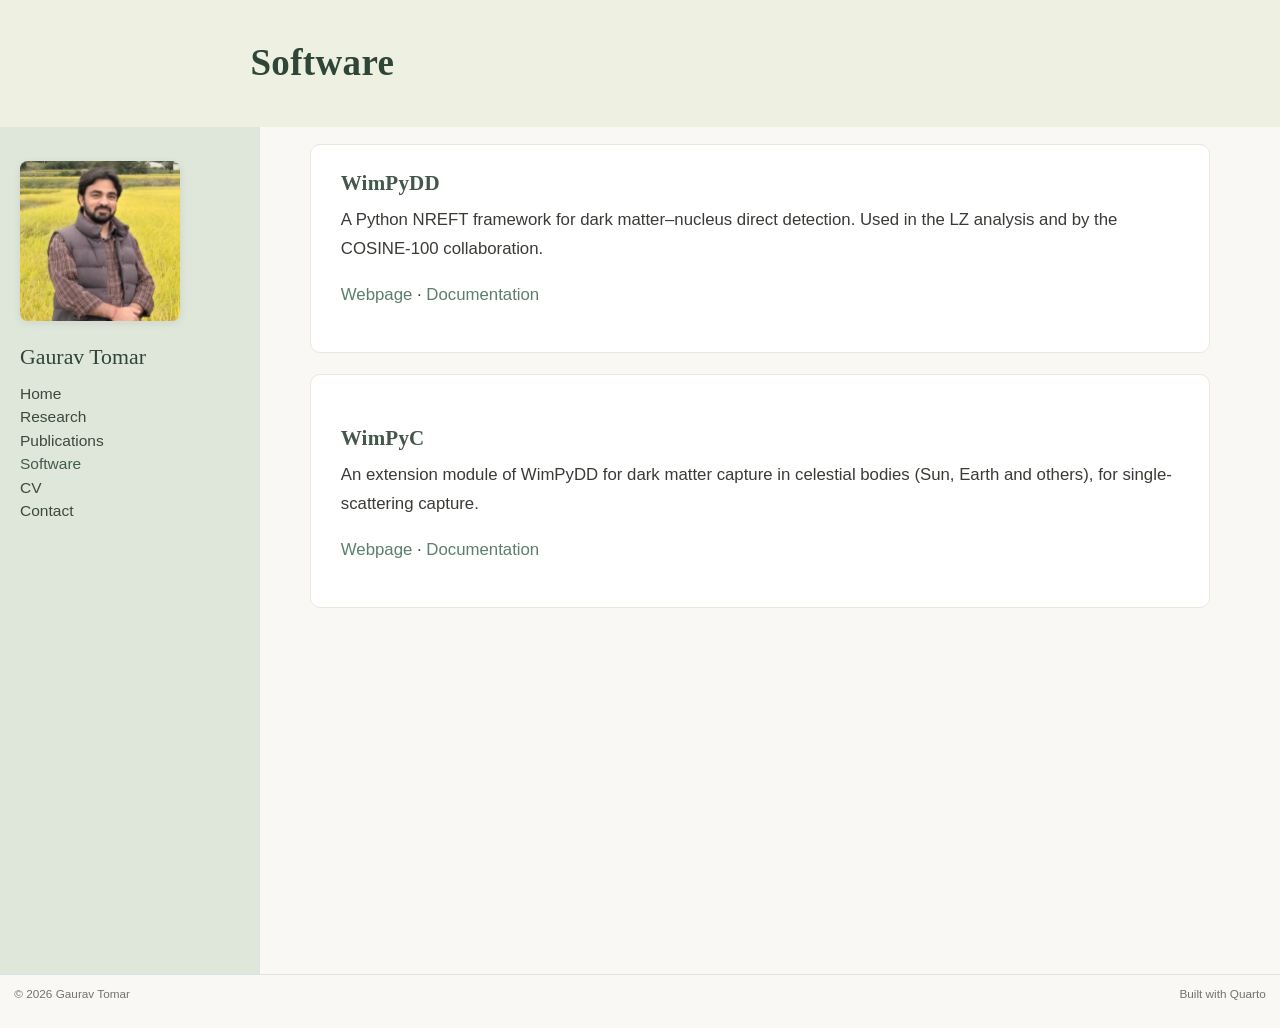
<file: software.html>
<!DOCTYPE html>
<html xmlns="http://www.w3.org/1999/xhtml" lang="en" xml:lang="en"><head>

<meta charset="utf-8">
<meta name="generator" content="quarto-1.10.18">

<meta name="viewport" content="width=device-width, initial-scale=1.0, user-scalable=yes">


<title>Software – Gaurav Tomar</title>
<style>
/* Default styles provided by pandoc.
** See https://pandoc.org/MANUAL.html#variables-for-html for config info.
*/
span.smallcaps{font-variant: small-caps;}
div.columns{display: flex; gap: 1.5em;}
div.column{flex: auto;}
@media screen {
div.columns{gap: min(4vw, 1.5em);}
div.column{overflow-x: auto;}
}
div.hanging-indent{margin-left: 1.5em; text-indent: -1.5em;}
ul.task-list{list-style: none;}
ul.task-list li input[type="checkbox"] {
  width: 0.8em;
  margin: 0 0.8em 0.2em -1em; /* quarto-specific, see https://github.com/quarto-dev/quarto-cli/issues/4556 */ 
  vertical-align: middle;
}
</style>


<script src="site_libs/quarto-nav/quarto-nav.js"></script>
<script src="site_libs/quarto-nav/headroom.min.js"></script>
<script src="site_libs/clipboard/clipboard.min.js"></script>
<script src="site_libs/quarto-search/autocomplete.umd.js"></script>
<script src="site_libs/quarto-search/fuse.min.js"></script>
<script src="site_libs/quarto-search/quarto-search.js"></script>
<meta name="quarto:offset" content="./">
<script src="site_libs/quarto-html/quarto.js" type="module"></script>
<script src="site_libs/quarto-html/tabsets/tabsets.js" type="module"></script>
<script src="site_libs/quarto-html/popper.min.js"></script>
<script src="site_libs/quarto-html/tippy.umd.min.js"></script>
<script src="site_libs/quarto-html/anchor.min.js"></script>
<link href="site_libs/quarto-html/tippy.css" rel="stylesheet">
<link href="site_libs/quarto-html/quarto-syntax-highlighting-64a204ab8560d761af7679ceaba22944.css" rel="stylesheet" id="quarto-text-highlighting-styles">
<script src="site_libs/bootstrap/bootstrap.min.js"></script>
<link href="site_libs/bootstrap/bootstrap-icons.css" rel="stylesheet">
<link href="site_libs/bootstrap/bootstrap-e69eade5d46d3f42a727cbad6e62cd11.min.css" rel="stylesheet" append-hash="true" id="quarto-bootstrap" data-mode="light">
<script id="quarto-search-options" type="application/json">{
  "location": "sidebar",
  "copy-button": false,
  "collapse-after": 3,
  "panel-placement": "start",
  "type": "textbox",
  "limit": 50,
  "keyboard-shortcut": [
    "f",
    "/",
    "s"
  ],
  "show-item-context": false,
  "language": {
    "search-no-results-text": "No results",
    "search-matching-documents-text": "matching documents",
    "search-copy-link-title": "Copy link to search",
    "search-hide-matches-text": "Hide additional matches",
    "search-more-match-text": "more match in this document",
    "search-more-matches-text": "more matches in this document",
    "search-clear-button-title": "Clear",
    "search-text-placeholder": "",
    "search-detached-cancel-button-title": "Cancel",
    "search-submit-button-title": "Submit",
    "search-label": "Search"
  }
}</script>
<style>html{ scroll-behavior: smooth; }</style>
<style>

      .quarto-title-block .quarto-title-banner {
        background: #eef0e2;
      }
</style>


<link rel="stylesheet" href="styles.css">
</head>

<body class="nav-sidebar docked fullcontent quarto-light">

<div id="quarto-search-results"></div>
  <header id="quarto-header" class="headroom fixed-top quarto-banner">
  <nav class="quarto-secondary-nav">
    <div class="container-fluid d-flex">
      <button type="button" class="quarto-btn-toggle btn" data-bs-toggle="collapse" role="button" data-bs-target=".quarto-sidebar-collapse-item" aria-controls="quarto-sidebar" aria-expanded="false" aria-label="Toggle sidebar navigation" onclick="if (window.quartoToggleHeadroom) { window.quartoToggleHeadroom(); }">
        <i class="bi bi-layout-text-sidebar-reverse"></i>
      </button>
        <nav class="quarto-page-breadcrumbs" aria-label="breadcrumb"><ol class="breadcrumb"><li class="breadcrumb-item"><a href="./software.html">Software</a></li></ol></nav>
        <a class="flex-grow-1" role="navigation" data-bs-toggle="collapse" data-bs-target=".quarto-sidebar-collapse-item" aria-controls="quarto-sidebar" aria-expanded="false" aria-label="Toggle sidebar navigation" onclick="if (window.quartoToggleHeadroom) { window.quartoToggleHeadroom(); }">      
        </a>
    </div>
  </nav>
</header>
<!-- content -->
<header id="title-block-header" class="quarto-title-block default page-columns page-full">
  <div class="quarto-title-banner page-columns page-full">
    <div class="quarto-title column-body">
      <h1 class="title">Software</h1>
                      </div>
  </div>
    
  
  <div class="quarto-title-meta">

      
    
      
    </div>
    
  
  </header><div id="quarto-content" class="quarto-container page-columns page-rows-contents page-layout-article">
<!-- sidebar -->
  <nav id="quarto-sidebar" class="sidebar collapse collapse-horizontal quarto-sidebar-collapse-item sidebar-navigation docked overflow-auto">
    <div class="pt-lg-2 mt-2 text-left sidebar-header sidebar-header-stacked">
      <a href="./index.html" class="sidebar-logo-link">
      <img src="./photo.jpg" alt="Gaurav Tomar" class="sidebar-logo light-content py-0 d-lg-inline d-none">
      <img src="./photo.jpg" alt="Gaurav Tomar" class="sidebar-logo dark-content py-0 d-lg-inline d-none">
      </a>
    <div class="sidebar-title mb-0 py-0">
      <a href="./">Gaurav Tomar</a> 
    </div>
      </div>
    <div class="sidebar-menu-container"> 
    <ul class="list-unstyled mt-1">
        <li class="sidebar-item">
  <div class="sidebar-item-container"> 
  <a href="./index.html" class="sidebar-item-text sidebar-link">
 <span class="menu-text">Home</span></a>
  </div>
</li>
        <li class="sidebar-item">
  <div class="sidebar-item-container"> 
  <a href="./research.html" class="sidebar-item-text sidebar-link">
 <span class="menu-text">Research</span></a>
  </div>
</li>
        <li class="sidebar-item">
  <div class="sidebar-item-container"> 
  <a href="./publications.html" class="sidebar-item-text sidebar-link">
 <span class="menu-text">Publications</span></a>
  </div>
</li>
        <li class="sidebar-item">
  <div class="sidebar-item-container"> 
  <a href="./software.html" class="sidebar-item-text sidebar-link active">
 <span class="menu-text">Software</span></a>
  </div>
</li>
        <li class="sidebar-item">
  <div class="sidebar-item-container"> 
  <a href="./cv.html" class="sidebar-item-text sidebar-link">
 <span class="menu-text">CV</span></a>
  </div>
</li>
        <li class="sidebar-item">
  <div class="sidebar-item-container"> 
  <a href="./contact.html" class="sidebar-item-text sidebar-link">
 <span class="menu-text">Contact</span></a>
  </div>
</li>
    </ul>
    </div>
</nav>
<div id="quarto-sidebar-glass" class="quarto-sidebar-collapse-item" data-bs-toggle="collapse" data-bs-target=".quarto-sidebar-collapse-item"></div>
<!-- margin-sidebar -->
    
<!-- main -->
<main class="content quarto-banner-title-block" id="quarto-document-content">





<section id="wimpydd" class="level3 card-soft">
<h3 class="anchored" data-anchor-id="wimpydd">WimPyDD</h3>
<p>A Python NREFT framework for dark matter–nucleus direct detection. Used in the LZ analysis and by the COSINE-100 collaboration.</p>
<p><a href="https://wimpydd.hepforge.org">Webpage</a> · <a href="https://arxiv.org/abs/2106.06207">Documentation</a></p>
</section>
<section id="wimpyc" class="level3 card-soft">
<h3 class="anchored" data-anchor-id="wimpyc">WimPyC</h3>
<p>An extension module of WimPyDD for dark matter capture in celestial bodies (Sun, Earth and others), for single-scattering capture.</p>
<p><a href="https://wimpydd.hepforge.org">Webpage</a> · <a href="https://arxiv.org/abs/2510.21185">Documentation</a></p>
</section>



</main> <!-- /main -->
<script id="quarto-html-after-body" type="application/javascript">
  window.document.addEventListener("DOMContentLoaded", function (event) {
    const icon = "";
    const anchorJS = new window.AnchorJS();
    anchorJS.options = {
      placement: 'right',
      icon: icon
    };
    anchorJS.add('.anchored');
    const isCodeAnnotation = (el) => {
      for (const clz of el.classList) {
        if (clz.startsWith('code-annotation-')) {                     
          return true;
        }
      }
      return false;
    }
    const onCopySuccess = function(e) {
      // button target
      const button = e.trigger;
      // don't keep focus
      button.blur();
      // flash "checked"
      button.classList.add('code-copy-button-checked');
      var currentTitle = button.getAttribute("title");
      button.setAttribute("title", "Copied!");
      let tooltip;
      if (window.bootstrap) {
        button.setAttribute("data-bs-toggle", "tooltip");
        button.setAttribute("data-bs-placement", "left");
        button.setAttribute("data-bs-title", "Copied!");
        tooltip = new bootstrap.Tooltip(button, 
          { trigger: "manual", 
            customClass: "code-copy-button-tooltip",
            offset: [0, -8]});
        tooltip.show();    
      }
      setTimeout(function() {
        if (tooltip) {
          tooltip.hide();
          button.removeAttribute("data-bs-title");
          button.removeAttribute("data-bs-toggle");
          button.removeAttribute("data-bs-placement");
        }
        button.setAttribute("title", currentTitle);
        button.classList.remove('code-copy-button-checked');
      }, 1000);
      // clear code selection
      e.clearSelection();
    }
    const getTextToCopy = function(trigger) {
      const outerScaffold = trigger.parentElement.cloneNode(true);
      const codeEl = outerScaffold.querySelector('code');
      for (const childEl of codeEl.children) {
        if (isCodeAnnotation(childEl)) {
          childEl.remove();
        }
      }
      return codeEl.innerText;
    }
    const clipboard = new window.ClipboardJS('.code-copy-button:not([data-in-quarto-modal])', {
      text: getTextToCopy
    });
    clipboard.on('success', onCopySuccess);
    if (window.document.getElementById('quarto-embedded-source-code-modal')) {
      const clipboardModal = new window.ClipboardJS('.code-copy-button[data-in-quarto-modal]', {
        text: getTextToCopy,
        container: window.document.getElementById('quarto-embedded-source-code-modal')
      });
      clipboardModal.on('success', onCopySuccess);
    }
      var localhostRegex = new RegExp(/^(?:http|https):\/\/localhost\:?[0-9]*\//);
      var mailtoRegex = new RegExp(/^mailto:/);
        var filterRegex = new RegExp("https:\/\/tomarphysics\.github\.io\/webpage");
      var isInternal = (href) => {
          return filterRegex.test(href) || localhostRegex.test(href) || mailtoRegex.test(href);
      }
      // Inspect non-navigation links and adorn them if external
     var links = window.document.querySelectorAll('a[href]:not(.nav-link):not(.navbar-brand):not(.toc-action):not(.sidebar-link):not(.sidebar-item-toggle):not(.pagination-link):not(.no-external):not([aria-hidden]):not(.dropdown-item):not(.quarto-navigation-tool):not(.about-link)');
      for (var i=0; i<links.length; i++) {
        const link = links[i];
        if (!isInternal(link.href)) {
          // undo the damage that might have been done by quarto-nav.js in the case of
          // links that we want to consider external
          if (link.dataset.originalHref !== undefined) {
            link.href = link.dataset.originalHref;
          }
        }
      }
    function tippyHover(el, contentFn, onTriggerFn, onUntriggerFn) {
      const config = {
        allowHTML: true,
        maxWidth: 500,
        delay: 100,
        arrow: false,
        appendTo: function(el) {
            return el.parentElement;
        },
        interactive: true,
        interactiveBorder: 10,
        theme: 'quarto',
        placement: 'bottom-start',
      };
      if (contentFn) {
        config.content = contentFn;
      }
      if (onTriggerFn) {
        config.onTrigger = onTriggerFn;
      }
      if (onUntriggerFn) {
        config.onUntrigger = onUntriggerFn;
      }
      window.tippy(el, config); 
    }
    const noterefs = window.document.querySelectorAll('a[role="doc-noteref"]');
    for (var i=0; i<noterefs.length; i++) {
      const ref = noterefs[i];
      tippyHover(ref, function() {
        // use id or data attribute instead here
        let href = ref.getAttribute('data-footnote-href') || ref.getAttribute('href');
        try { href = new URL(href).hash; } catch {}
        const id = href.replace(/^#\/?/, "");
        const note = window.document.getElementById(id);
        if (note) {
          return note.innerHTML;
        } else {
          return "";
        }
      });
    }
    const xrefs = window.document.querySelectorAll('a.quarto-xref');
    const processXRef = (id, note) => {
      // Strip column container classes
      const stripColumnClz = (el) => {
        el.classList.remove("page-full", "page-columns");
        if (el.children) {
          for (const child of el.children) {
            stripColumnClz(child);
          }
        }
      }
      stripColumnClz(note)
      if (id === null || id.startsWith('sec-')) {
        // Special case sections, only their first couple elements
        const container = document.createElement("div");
        if (note.children && note.children.length > 2) {
          container.appendChild(note.children[0].cloneNode(true));
          for (let i = 1; i < note.children.length; i++) {
            const child = note.children[i];
            if (child.tagName === "P" && child.innerText === "") {
              continue;
            } else {
              container.appendChild(child.cloneNode(true));
              break;
            }
          }
          if (window.Quarto?.typesetMath) {
            window.Quarto.typesetMath(container);
          }
          return container.innerHTML
        } else {
          if (window.Quarto?.typesetMath) {
            window.Quarto.typesetMath(note);
          }
          return note.innerHTML;
        }
      } else {
        // Remove any anchor links if they are present
        const anchorLink = note.querySelector('a.anchorjs-link');
        if (anchorLink) {
          anchorLink.remove();
        }
        if (window.Quarto?.typesetMath) {
          window.Quarto.typesetMath(note);
        }
        if (note.classList.contains("callout")) {
          return note.outerHTML;
        } else {
          return note.innerHTML;
        }
      }
    }
    for (var i=0; i<xrefs.length; i++) {
      const xref = xrefs[i];
      tippyHover(xref, undefined, function(instance) {
        instance.disable();
        let url = xref.getAttribute('href');
        let hash = undefined; 
        if (url.startsWith('#')) {
          hash = url;
        } else {
          try { hash = new URL(url).hash; } catch {}
        }
        if (hash) {
          const id = hash.replace(/^#\/?/, "");
          const note = window.document.getElementById(id);
          if (note !== null) {
            try {
              const html = processXRef(id, note.cloneNode(true));
              instance.setContent(html);
            } finally {
              instance.enable();
              instance.show();
            }
          } else {
            // See if we can fetch this
            fetch(url.split('#')[0])
            .then(res => res.text())
            .then(html => {
              const parser = new DOMParser();
              const htmlDoc = parser.parseFromString(html, "text/html");
              const note = htmlDoc.getElementById(id);
              if (note !== null) {
                const html = processXRef(id, note);
                instance.setContent(html);
              } 
            }).finally(() => {
              instance.enable();
              instance.show();
            });
          }
        } else {
          // See if we can fetch a full url (with no hash to target)
          // This is a special case and we should probably do some content thinning / targeting
          fetch(url)
          .then(res => res.text())
          .then(html => {
            const parser = new DOMParser();
            const htmlDoc = parser.parseFromString(html, "text/html");
            const note = htmlDoc.querySelector('main.content');
            if (note !== null) {
              // This should only happen for chapter cross references
              // (since there is no id in the URL)
              // remove the first header
              if (note.children.length > 0 && note.children[0].tagName === "HEADER") {
                note.children[0].remove();
              }
              const html = processXRef(null, note);
              instance.setContent(html);
            } 
          }).finally(() => {
            instance.enable();
            instance.show();
          });
        }
      }, function(instance) {
      });
    }
        let selectedAnnoteEl;
        const selectorForAnnotation = ( cell, annotation) => {
          let cellAttr = 'data-code-cell="' + cell + '"';
          let lineAttr = 'data-code-annotation="' +  annotation + '"';
          const selector = 'span[' + cellAttr + '][' + lineAttr + ']';
          return selector;
        }
        const selectCodeLines = (annoteEl) => {
          const doc = window.document;
          const targetCell = annoteEl.getAttribute("data-target-cell");
          const targetAnnotation = annoteEl.getAttribute("data-target-annotation");
          const annoteSpan = window.document.querySelector(selectorForAnnotation(targetCell, targetAnnotation));
          const lines = annoteSpan.getAttribute("data-code-lines").split(",");
          const lineIds = lines.map((line) => {
            return targetCell + "-" + line;
          })
          let top = null;
          let height = null;
          let parent = null;
          if (lineIds.length > 0) {
              //compute the position of the single el (top and bottom and make a div)
              const el = window.document.getElementById(lineIds[0]);
              top = el.offsetTop;
              height = el.offsetHeight;
              parent = el.parentElement.parentElement;
            if (lineIds.length > 1) {
              const lastEl = window.document.getElementById(lineIds[lineIds.length - 1]);
              const bottom = lastEl.offsetTop + lastEl.offsetHeight;
              height = bottom - top;
            }
            if (top !== null && height !== null && parent !== null) {
              // cook up a div (if necessary) and position it 
              let div = window.document.getElementById("code-annotation-line-highlight");
              if (div === null) {
                div = window.document.createElement("div");
                div.setAttribute("id", "code-annotation-line-highlight");
                div.style.position = 'absolute';
                parent.appendChild(div);
              }
              div.style.top = top - 2 + "px";
              div.style.height = height + 4 + "px";
              div.style.left = 0;
              let gutterDiv = window.document.getElementById("code-annotation-line-highlight-gutter");
              if (gutterDiv === null) {
                gutterDiv = window.document.createElement("div");
                gutterDiv.setAttribute("id", "code-annotation-line-highlight-gutter");
                gutterDiv.style.position = 'absolute';
                const codeCell = window.document.getElementById(targetCell);
                const gutter = codeCell.querySelector('.code-annotation-gutter');
                gutter.appendChild(gutterDiv);
              }
              gutterDiv.style.top = top - 2 + "px";
              gutterDiv.style.height = height + 4 + "px";
            }
            selectedAnnoteEl = annoteEl;
          }
        };
        const unselectCodeLines = () => {
          const elementsIds = ["code-annotation-line-highlight", "code-annotation-line-highlight-gutter"];
          elementsIds.forEach((elId) => {
            const div = window.document.getElementById(elId);
            if (div) {
              div.remove();
            }
          });
          selectedAnnoteEl = undefined;
        };
          // Handle positioning of the toggle
      window.addEventListener(
        "resize",
        throttle(() => {
          elRect = undefined;
          if (selectedAnnoteEl) {
            selectCodeLines(selectedAnnoteEl);
          }
        }, 10)
      );
      function throttle(fn, ms) {
      let throttle = false;
      let timer;
        return (...args) => {
          if(!throttle) { // first call gets through
              fn.apply(this, args);
              throttle = true;
          } else { // all the others get throttled
              if(timer) clearTimeout(timer); // cancel #2
              timer = setTimeout(() => {
                fn.apply(this, args);
                timer = throttle = false;
              }, ms);
          }
        };
      }
        // Attach click handler to the DT
        const annoteDls = window.document.querySelectorAll('dt[data-target-cell]');
        for (const annoteDlNode of annoteDls) {
          annoteDlNode.addEventListener('click', (event) => {
            const clickedEl = event.target;
            if (clickedEl !== selectedAnnoteEl) {
              unselectCodeLines();
              const activeEl = window.document.querySelector('dt[data-target-cell].code-annotation-active');
              if (activeEl) {
                activeEl.classList.remove('code-annotation-active');
              }
              selectCodeLines(clickedEl);
              clickedEl.classList.add('code-annotation-active');
            } else {
              // Unselect the line
              unselectCodeLines();
              clickedEl.classList.remove('code-annotation-active');
            }
          });
        }
    const findCites = (el) => {
      const parentEl = el.parentElement;
      if (parentEl) {
        const cites = parentEl.dataset.cites;
        if (cites) {
          return {
            el,
            cites: cites.split(' ')
          };
        } else {
          return findCites(el.parentElement)
        }
      } else {
        return undefined;
      }
    };
    var bibliorefs = window.document.querySelectorAll('a[role="doc-biblioref"]');
    for (var i=0; i<bibliorefs.length; i++) {
      const ref = bibliorefs[i];
      const citeInfo = findCites(ref);
      if (citeInfo) {
        tippyHover(citeInfo.el, function() {
          var popup = window.document.createElement('div');
          citeInfo.cites.forEach(function(cite) {
            var citeDiv = window.document.createElement('div');
            citeDiv.classList.add('hanging-indent');
            citeDiv.classList.add('csl-entry');
            var biblioDiv = window.document.getElementById('ref-' + cite);
            if (biblioDiv) {
              citeDiv.innerHTML = biblioDiv.innerHTML;
            }
            popup.appendChild(citeDiv);
          });
          return popup.innerHTML;
        });
      }
    }
  });
  </script>
</div> <!-- /content -->
<footer class="footer">
  <div class="nav-footer">
    <div class="nav-footer-left">
<p>© 2026 Gaurav Tomar</p>
</div>   
    <div class="nav-footer-center">
      &nbsp;
    </div>
    <div class="nav-footer-right">
<p>Built with Quarto</p>
</div>
  </div>
</footer>




<script src="site_libs/quarto-html/zenscroll-min.js"></script>
</body></html>
</file>
<file: site_libs/quarto-html/tippy.css>
.tippy-box[data-animation=fade][data-state=hidden]{opacity:0}[data-tippy-root]{max-width:calc(100vw - 10px)}.tippy-box{position:relative;background-color:#333;color:#fff;border-radius:4px;font-size:14px;line-height:1.4;white-space:normal;outline:0;transition-property:transform,visibility,opacity}.tippy-box[data-placement^=top]>.tippy-arrow{bottom:0}.tippy-box[data-placement^=top]>.tippy-arrow:before{bottom:-7px;left:0;border-width:8px 8px 0;border-top-color:initial;transform-origin:center top}.tippy-box[data-placement^=bottom]>.tippy-arrow{top:0}.tippy-box[data-placement^=bottom]>.tippy-arrow:before{top:-7px;left:0;border-width:0 8px 8px;border-bottom-color:initial;transform-origin:center bottom}.tippy-box[data-placement^=left]>.tippy-arrow{right:0}.tippy-box[data-placement^=left]>.tippy-arrow:before{border-width:8px 0 8px 8px;border-left-color:initial;right:-7px;transform-origin:center left}.tippy-box[data-placement^=right]>.tippy-arrow{left:0}.tippy-box[data-placement^=right]>.tippy-arrow:before{left:-7px;border-width:8px 8px 8px 0;border-right-color:initial;transform-origin:center right}.tippy-box[data-inertia][data-state=visible]{transition-timing-function:cubic-bezier(.54,1.5,.38,1.11)}.tippy-arrow{width:16px;height:16px;color:#333}.tippy-arrow:before{content:"";position:absolute;border-color:transparent;border-style:solid}.tippy-content{position:relative;padding:5px 9px;z-index:1}
</file>
<file: site_libs/quarto-html/quarto-syntax-highlighting-64a204ab8560d761af7679ceaba22944.css>
/* quarto syntax highlight colors */
:root {
  --quarto-hl-ot-color: #003B4F;
  --quarto-hl-at-color: #657422;
  --quarto-hl-ss-color: #20794D;
  --quarto-hl-an-color: #5E5E5E;
  --quarto-hl-fu-color: #4758AB;
  --quarto-hl-st-color: #20794D;
  --quarto-hl-cf-color: #003B4F;
  --quarto-hl-op-color: #5E5E5E;
  --quarto-hl-er-color: #AD0000;
  --quarto-hl-bn-color: #AD0000;
  --quarto-hl-al-color: #AD0000;
  --quarto-hl-va-color: #111111;
  --quarto-hl-bu-color: inherit;
  --quarto-hl-ex-color: inherit;
  --quarto-hl-pp-color: #AD0000;
  --quarto-hl-in-color: #5E5E5E;
  --quarto-hl-vs-color: #20794D;
  --quarto-hl-wa-color: #5E5E5E;
  --quarto-hl-do-color: #5E5E5E;
  --quarto-hl-im-color: #00769E;
  --quarto-hl-ch-color: #20794D;
  --quarto-hl-dt-color: #AD0000;
  --quarto-hl-fl-color: #AD0000;
  --quarto-hl-co-color: #5E5E5E;
  --quarto-hl-cv-color: #5E5E5E;
  --quarto-hl-cn-color: #8f5902;
  --quarto-hl-sc-color: #5E5E5E;
  --quarto-hl-dv-color: #AD0000;
  --quarto-hl-kw-color: #003B4F;
}

/* other quarto variables */
:root {
  --quarto-font-monospace: SFMono-Regular, Menlo, Monaco, Consolas, "Liberation Mono", "Courier New", monospace;
}

/* syntax highlight based on Pandoc's rules */
pre > code.sourceCode > span {
  color: #003B4F;
}

code.sourceCode > span {
  color: #003B4F;
}

div.sourceCode,
div.sourceCode pre.sourceCode {
  color: #003B4F;
}

/* Normal */
code span {
  color: #003B4F;
}

/* Alert */
code span.al {
  color: #AD0000;
  font-style: inherit;
}

/* Annotation */
code span.an {
  color: #5E5E5E;
  font-style: inherit;
}

/* Attribute */
code span.at {
  color: #657422;
  font-style: inherit;
}

/* BaseN */
code span.bn {
  color: #AD0000;
  font-style: inherit;
}

/* BuiltIn */
code span.bu {
  font-style: inherit;
}

/* ControlFlow */
code span.cf {
  color: #003B4F;
  font-weight: bold;
  font-style: inherit;
}

/* Char */
code span.ch {
  color: #20794D;
  font-style: inherit;
}

/* Constant */
code span.cn {
  color: #8f5902;
  font-style: inherit;
}

/* Comment */
code span.co {
  color: #5E5E5E;
  font-style: inherit;
}

/* CommentVar */
code span.cv {
  color: #5E5E5E;
  font-style: italic;
}

/* Documentation */
code span.do {
  color: #5E5E5E;
  font-style: italic;
}

/* DataType */
code span.dt {
  color: #AD0000;
  font-style: inherit;
}

/* DecVal */
code span.dv {
  color: #AD0000;
  font-style: inherit;
}

/* Error */
code span.er {
  color: #AD0000;
  font-style: inherit;
}

/* Extension */
code span.ex {
  font-style: inherit;
}

/* Float */
code span.fl {
  color: #AD0000;
  font-style: inherit;
}

/* Function */
code span.fu {
  color: #4758AB;
  font-style: inherit;
}

/* Import */
code span.im {
  color: #00769E;
  font-style: inherit;
}

/* Information */
code span.in {
  color: #5E5E5E;
  font-style: inherit;
}

/* Keyword */
code span.kw {
  color: #003B4F;
  font-weight: bold;
  font-style: inherit;
}

/* Operator */
code span.op {
  color: #5E5E5E;
  font-style: inherit;
}

/* Other */
code span.ot {
  color: #003B4F;
  font-style: inherit;
}

/* Preprocessor */
code span.pp {
  color: #AD0000;
  font-style: inherit;
}

/* SpecialChar */
code span.sc {
  color: #5E5E5E;
  font-style: inherit;
}

/* SpecialString */
code span.ss {
  color: #20794D;
  font-style: inherit;
}

/* String */
code span.st {
  color: #20794D;
  font-style: inherit;
}

/* Variable */
code span.va {
  color: #111111;
  font-style: inherit;
}

/* VerbatimString */
code span.vs {
  color: #20794D;
  font-style: inherit;
}

/* Warning */
code span.wa {
  color: #5E5E5E;
  font-style: italic;
}

.prevent-inlining {
  content: "</";
}

/*# sourceMappingURL=9d8d5bb603a83b8298b89080a598c93b.css.map */
</file>
<file: styles.css>
.contact-list a {
  display: inline-block;
  margin-right: 1.2rem;
}

a:any-link,
.news a:any-link {
  text-decoration: none !important;
  border-bottom: none !important;
}
</file>
